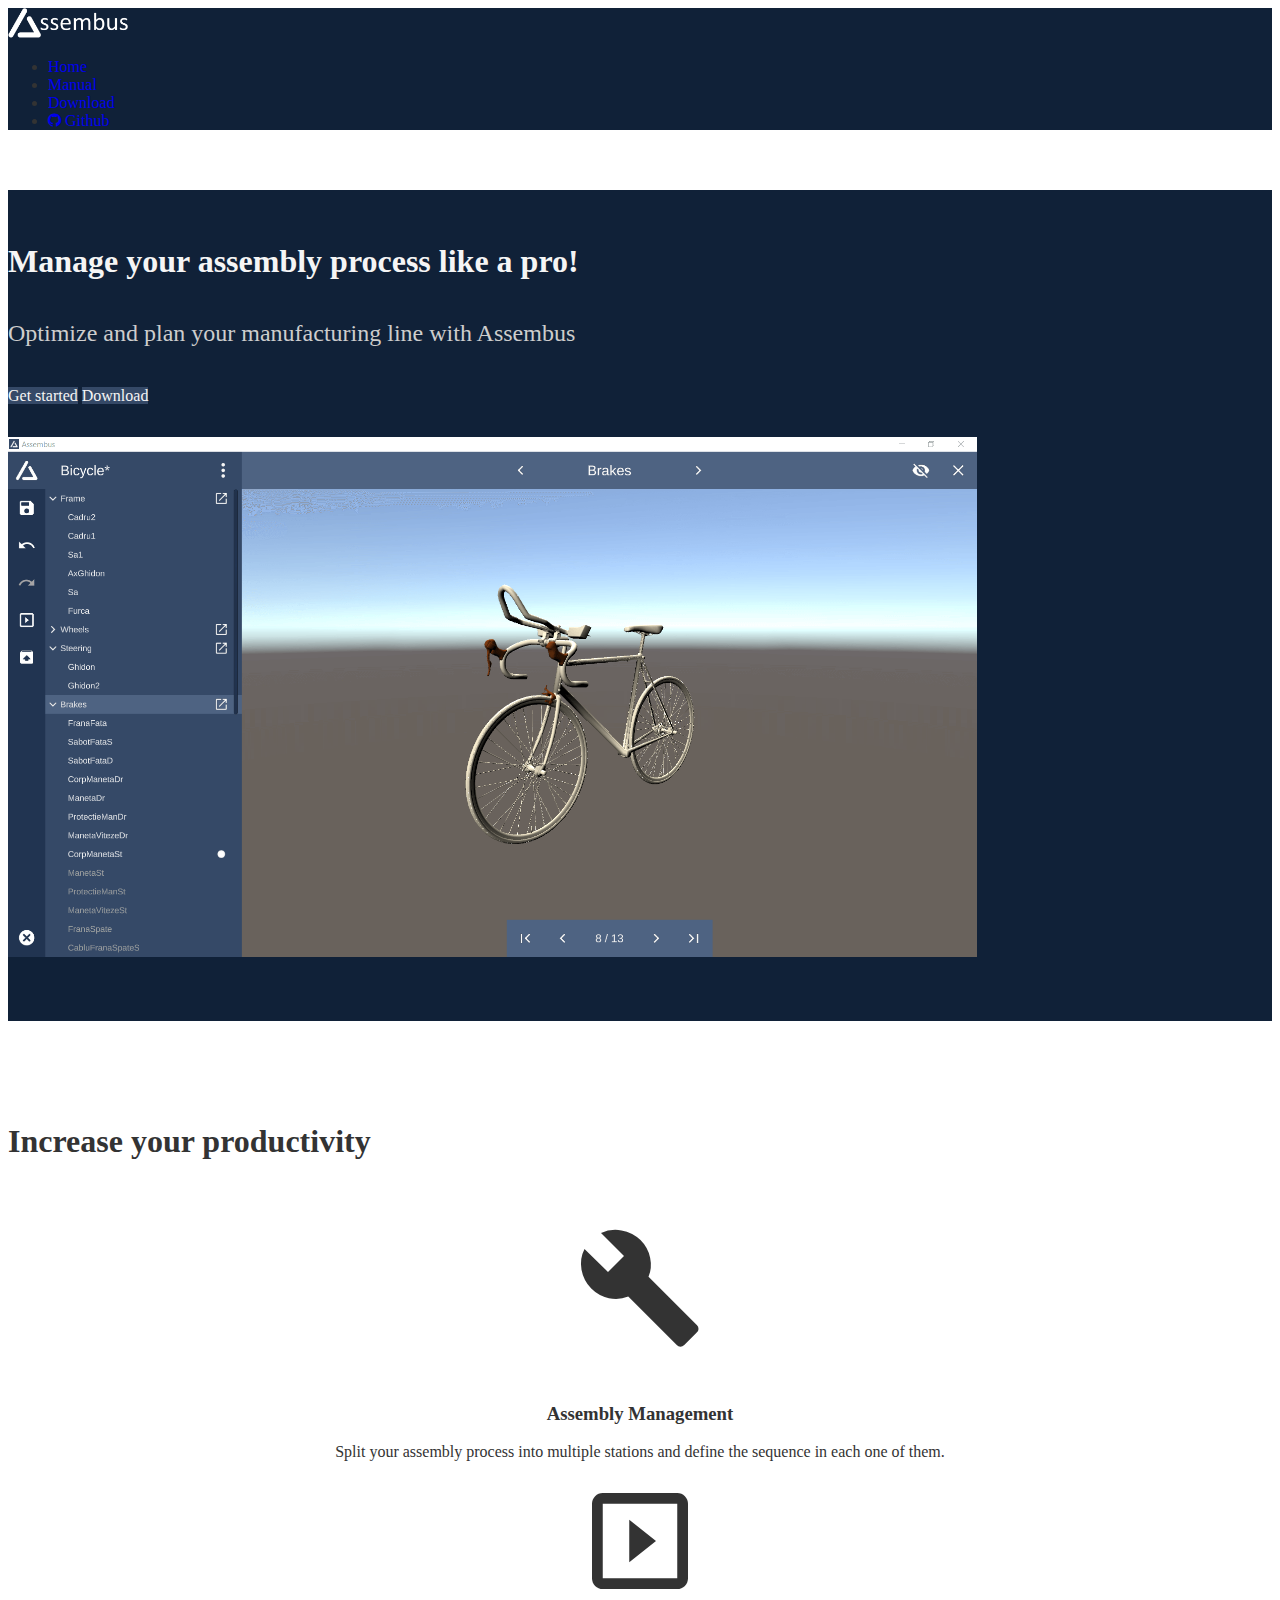
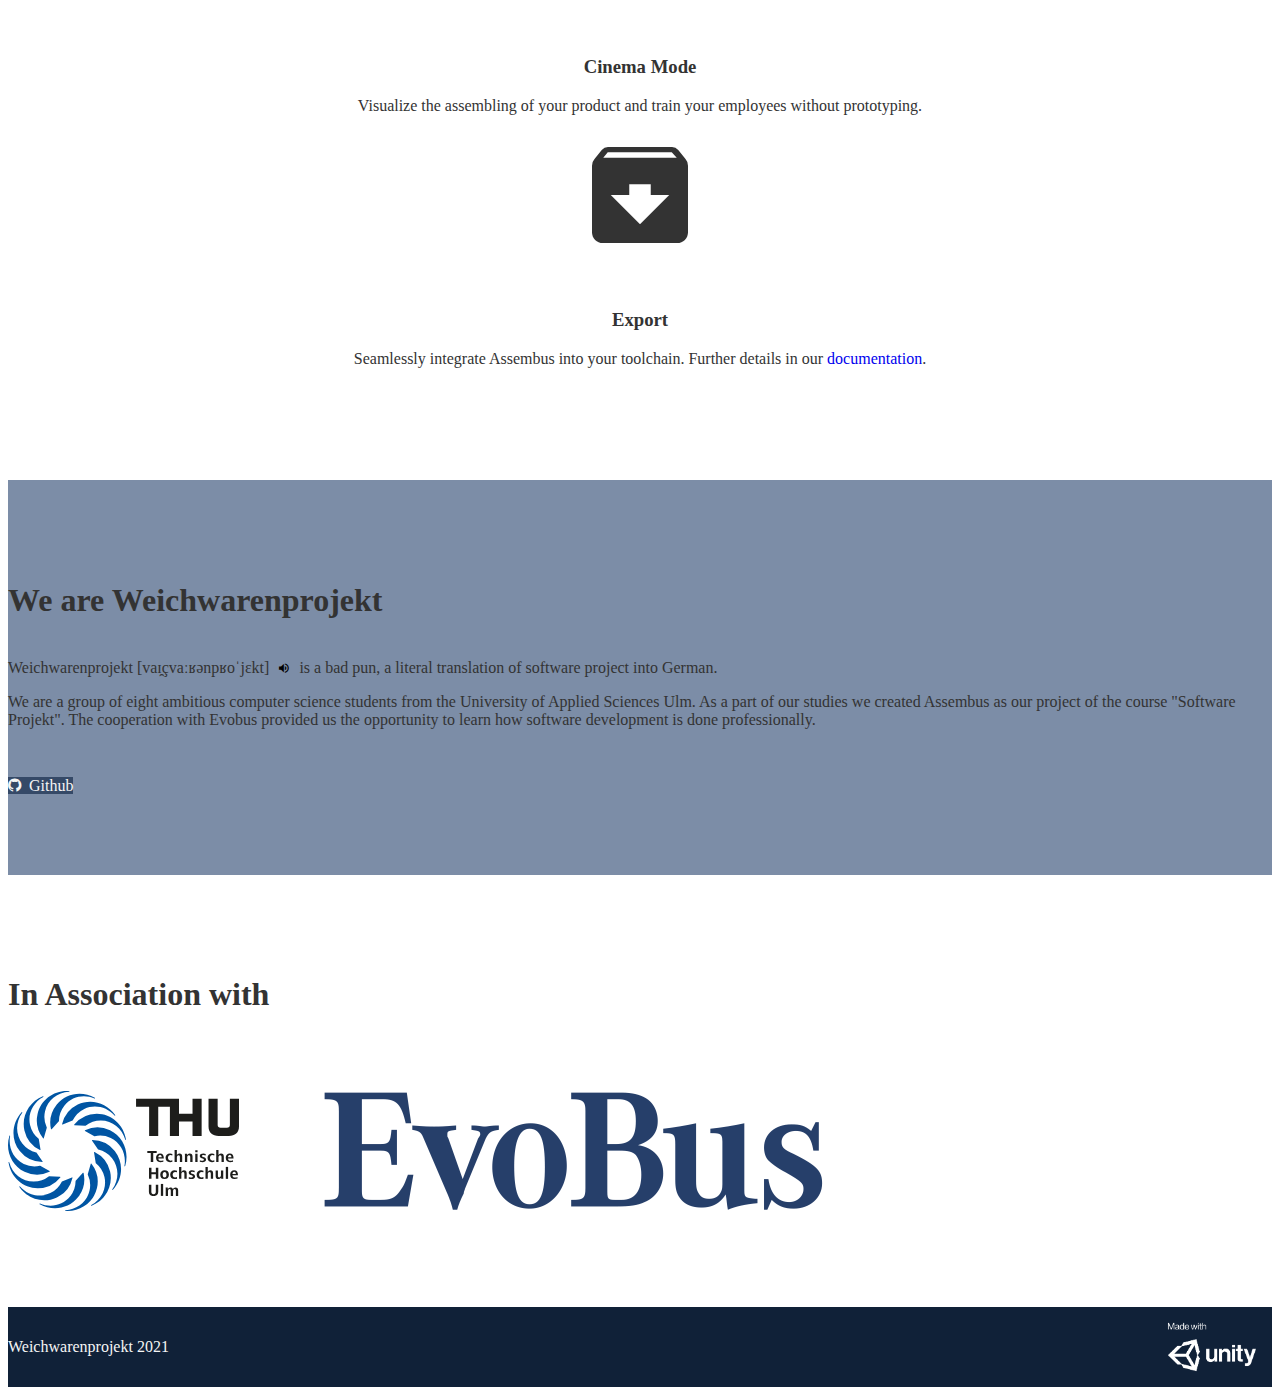
<file: docs/index.html>
<!doctype html>
<html lang="en">
<head>
    <meta charset="UTF-8">
    <meta content="width=device-width, initial-scale=1.0, user-scalable=no" name="viewport">

    <title>Assembus</title>

    <link crossorigin="anonymous" href="https://cdn.jsdelivr.net/npm/bootstrap@5.0.0-beta1/dist/css/bootstrap.min.css"
          integrity="sha384-giJF6kkoqNQ00vy+HMDP7azOuL0xtbfIcaT9wjKHr8RbDVddVHyTfAAsrekwKmP1" rel="stylesheet">
    <script crossorigin="anonymous"
            integrity="sha384-ygbV9kiqUc6oa4msXn9868pTtWMgiQaeYH7/t7LECLbyPA2x65Kgf80OJFdroafW"
            src="https://cdn.jsdelivr.net/npm/bootstrap@5.0.0-beta1/dist/js/bootstrap.bundle.min.js"></script>

    <link href="css/material-design-iconic-font.min.css" rel="stylesheet">
    <link href="css/bootstrap-adjust.css" rel="stylesheet">
    <link href="css/style.css" rel="stylesheet">
    <link href="favicon.ico" rel="shortcut icon" type="image/x-icon">
</head>
<body>
<nav class="navbar navbar-expand-sm fixed-top navbar-dark bg-primary">
    <div class="container-md">
        <a class="navbar-brand" href="index.html">
            <img alt="" class="assembus-logo" src="img/assembus-logo-text.png">
        </a>

        <button aria-controls="navbarNav" aria-expanded="false" aria-label="Toggle navigation"
                class="navbar-toggle toggle-x collapsed"
                data-bs-target="#navbarNav" data-bs-toggle="collapse" type="button">
            <span class="icon-bar"></span>
            <span class="icon-bar"></span>
            <span class="icon-bar"></span>
        </button>

        <div class="collapse navbar-collapse" id="navbarNav">
            <ul class="navbar-nav">
                <li class="nav-item">
                    <a aria-current="page" class="nav-link" href="index.html">Home</a>
                </li>
                <li class="nav-item">
                    <a class="nav-link" href="manual.html">Manual</a>
                </li>
                <li class="nav-item">
                    <a class="nav-link" href="download.html">Download</a>
                </li>
                <li class="nav-item">
                    <a class="nav-link" href="https://github.com/Weichwarenprojekt/Assembus">
                        <i class="zmdi zmdi-github"></i> Github
                    </a>
                </li>
            </ul>
        </div>
    </div>
</nav>

<section id="intro">
    <div class="container-md">

        <!-- Intro -->
        <div class="row">
            <div class="col-xl-5 col-lg-12 jumbotron">
                <div>
                    <h1 class="display-3">Manage your assembly process like a pro!</h1>
                    <p class="intro-subheading text-muted">
                        Optimize and plan your manufacturing line with Assembus
                    </p>
                    <div class="intro-buttons">
                        <a class="btn btn-lg btn-primary" href="manual.html">Get started</a>
                        <a class="btn btn-lg btn-primary" href="download.html">Download</a>
                    </div>
                </div>
            </div>
            <div class="col-xl-6 offset-xl-1 col-lg-12 intro-image">
                <img alt="screenshot" src="img/assembus-demo.png">
            </div>
        </div>

    </div>
</section>

<section id="features">
    <div class="container-md">
        <div class="row">
            <div class="col-xl-12">
                <h1 class="display-3">Increase your productivity</h1>
            </div>
        </div>
        <div class="row feature-row">
            <div class="col-xl-4">
                <div class="feature-box">
                    <i class="zmdi zmdi-wrench"></i>
                    <h3>Assembly Management</h3>
                    <p>
                        Split your assembly process into multiple stations and define the sequence in each one of them.
                    </p>
                </div>
            </div>
            <div class="col-xl-4">
                <div class="feature-box">
                    <i class="zmdi zmdi-slideshow"></i>
                    <h3>Cinema Mode</h3>
                    <p>
                        Visualize the assembling of your product and train your employees without prototyping.
                    </p>
                </div>
            </div>
            <div class="col-xl-4">
                <div class="feature-box">
                    <i class="zmdi zmdi-archive"></i>
                    <h3>Export</h3>
                    <p>
                        Seamlessly integrate Assembus into your toolchain. Further&nbsp;details&nbsp;in our <a href="#">documentation</a>.
                    </p>
                </div>
            </div>
        </div>
    </div>
</section>

<section id="about">
    <div class="container-md">
        <div class="row">
            <div class="col-xl-12 col-lg-12">
                <h1 class="display-3">We are Weichwarenprojekt</h1>
                <p class="intro-subheading">
                    Weichwarenprojekt [vaɪ̯çvaːʁənpʁoˈjɛkt]
                    <button class="pronounce" onclick="play()"><i class="zmdi zmdi-volume-up"></i></button>
                    is a bad pun, a literal
                    translation of software project into German.
                </p>
                <p>
                    We are a group of eight ambitious computer science students from the University of Applied Sciences
                    Ulm. As a part of our studies we created Assembus as our project of the course "Software Projekt".
                    The cooperation with Evobus provided us the opportunity to learn how software development is done
                    professionally.
                </p>
                <div class="section-buttons">
                    <a class="btn btn-lg btn-primary" href="https://github.com/Weichwarenprojekt">
                        <i class="zmdi zmdi-github"></i>Github
                    </a>
                </div>
            </div>
        </div>
    </div>
</section>

<section id="association">
    <div class="container-md">
        <h1 class="display-3">In Association with</h1>
        <div class="logo-box">
            <div class="logo-image">
                <img alt="THU" src="img/logo-thu.svg">
            </div>
        </div>
        <div class="logo-box">
            <div class="logo-image">
                <img alt="Evobus" src="img/logo-evobus.png">
            </div>
        </div>
    </div>
</section>

<footer>
    <div class="container-md">
        <span>Weichwarenprojekt 2021</span>
        <img alt="Made with Unity" src="img/made-with-unity.png">
    </div>
</footer>

<audio id="audio-src">
    <source src="sound/weichwarenprojekt.mp3" type="audio/mpeg">
</audio>

<script type="text/javascript">
    let audioSrc = document.getElementById("audio-src");

    function play() {
        audioSrc.play();
    }
</script>

</body>
</html>
</file>
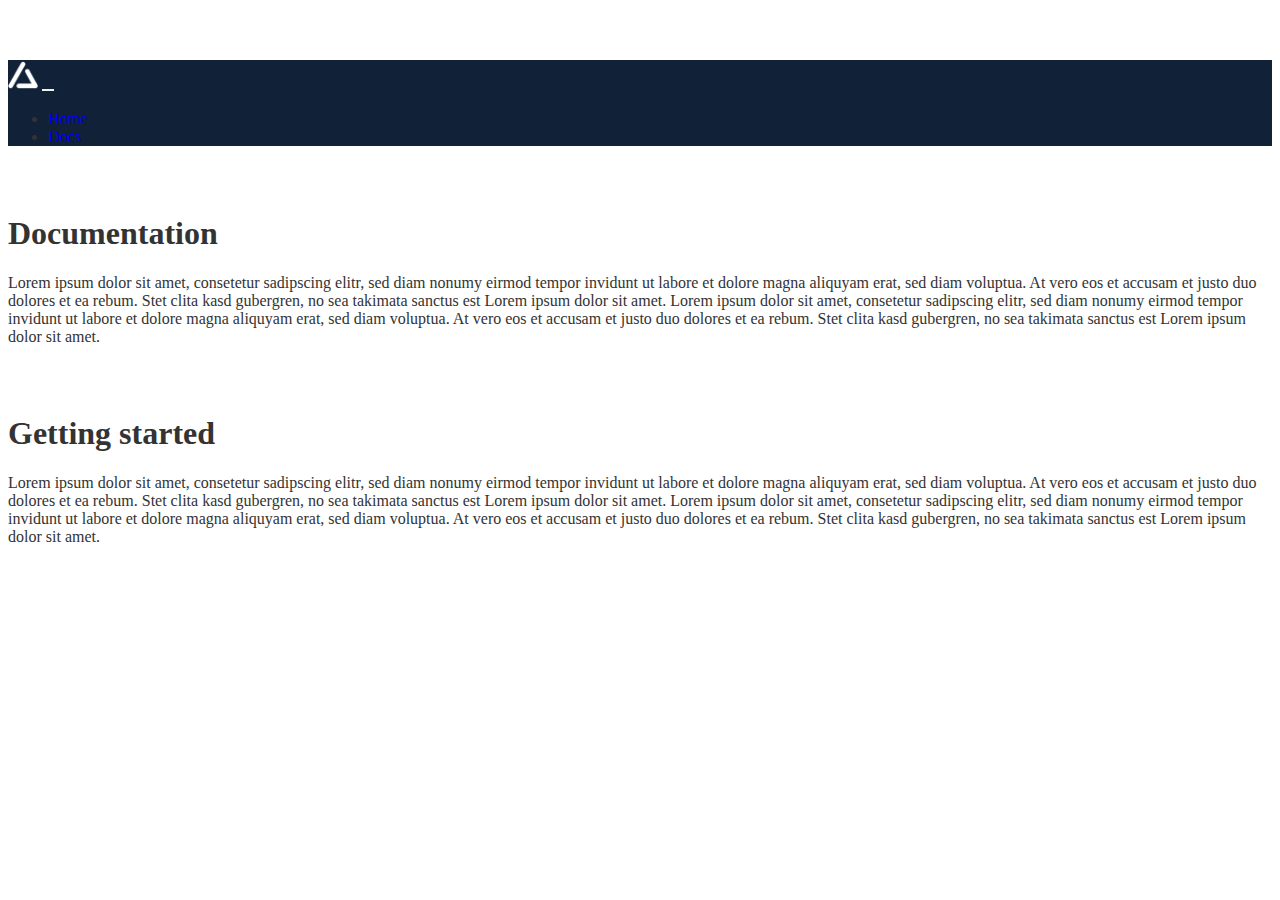
<file: docs/documentation.html>
<!DOCTYPE html>
<html lang="en">
<head>
    <meta charset="UTF-8">
    <meta name="viewport" content="width=device-width, initial-scale=1.0, user-scalable=no">

    <title>Assembus - Documentation</title>

    <link href="https://cdn.jsdelivr.net/npm/bootstrap@5.0.0-beta1/dist/css/bootstrap.min.css" rel="stylesheet"
          integrity="sha384-giJF6kkoqNQ00vy+HMDP7azOuL0xtbfIcaT9wjKHr8RbDVddVHyTfAAsrekwKmP1" crossorigin="anonymous">
    <script src="https://cdn.jsdelivr.net/npm/bootstrap@5.0.0-beta1/dist/js/bootstrap.bundle.min.js"
            integrity="sha384-ygbV9kiqUc6oa4msXn9868pTtWMgiQaeYH7/t7LECLbyPA2x65Kgf80OJFdroafW"
            crossorigin="anonymous"></script>

    <link rel="stylesheet" href="css/material-design-iconic-font.min.css">
    <link rel="stylesheet" href="css/bootstrap-adjust.css">
    <link rel="stylesheet" href="css/style.css">
    <link rel="shortcut icon" type="image/x-icon" href="favicon.ico">
</head>
<body class="clean">
<nav class="navbar navbar-expand-lg fixed-top navbar-dark bg-primary">
    <div class="container-md">
        <a class="navbar-brand" href="#">
            <img src="img/assembus-logo.png" alt="" height="30">
        </a>

        <button class="navbar-toggler" type="button" data-bs-toggle="collapse" data-bs-target="#navbarNav"
                aria-controls="navbarNav" aria-expanded="false" aria-label="Toggle navigation">
            <span class="navbar-toggler-icon"></span>
        </button>

        <div class="collapse navbar-collapse" id="navbarNav">
            <ul class="navbar-nav">
                <li class="nav-item">
                    <a class="nav-link" aria-current="page" href="index.html">Home</a>
                </li>
                <li class="nav-item">
                    <a class="nav-link" href="documentation.html">Docs</a>
                </li>
            </ul>
        </div>
    </div>
</nav>

<section id="docs">
    <div class="container-md">

        <h1>Documentation</h1>
        <p>
            Lorem ipsum dolor sit amet, consetetur sadipscing elitr, sed diam nonumy eirmod tempor invidunt ut labore et
            dolore
            magna aliquyam erat, sed diam voluptua. At vero eos et accusam et justo duo dolores et ea rebum. Stet clita
            kasd
            gubergren, no sea takimata sanctus est Lorem ipsum dolor sit amet. Lorem ipsum dolor sit amet, consetetur
            sadipscing
            elitr, sed diam nonumy eirmod tempor invidunt ut labore et dolore magna aliquyam erat, sed diam voluptua. At
            vero
            eos et accusam et justo duo dolores et ea rebum. Stet clita kasd gubergren, no sea takimata sanctus est
            Lorem ipsum
            dolor sit amet.
        </p>
    </div>
</section>

<section id="getting-started">
    <div class="container-md">
        <h1>Getting started</h1>
        <p>
            Lorem ipsum dolor sit amet, consetetur sadipscing elitr, sed diam nonumy eirmod tempor invidunt ut labore et
            dolore
            magna aliquyam erat, sed diam voluptua. At vero eos et accusam et justo duo dolores et ea rebum. Stet clita
            kasd
            gubergren, no sea takimata sanctus est Lorem ipsum dolor sit amet. Lorem ipsum dolor sit amet, consetetur
            sadipscing
            elitr, sed diam nonumy eirmod tempor invidunt ut labore et dolore magna aliquyam erat, sed diam voluptua. At
            vero
            eos et accusam et justo duo dolores et ea rebum. Stet clita kasd gubergren, no sea takimata sanctus est
            Lorem ipsum
            dolor sit amet.
        </p>
    </div>
</section>


</body>
</html>
</file>
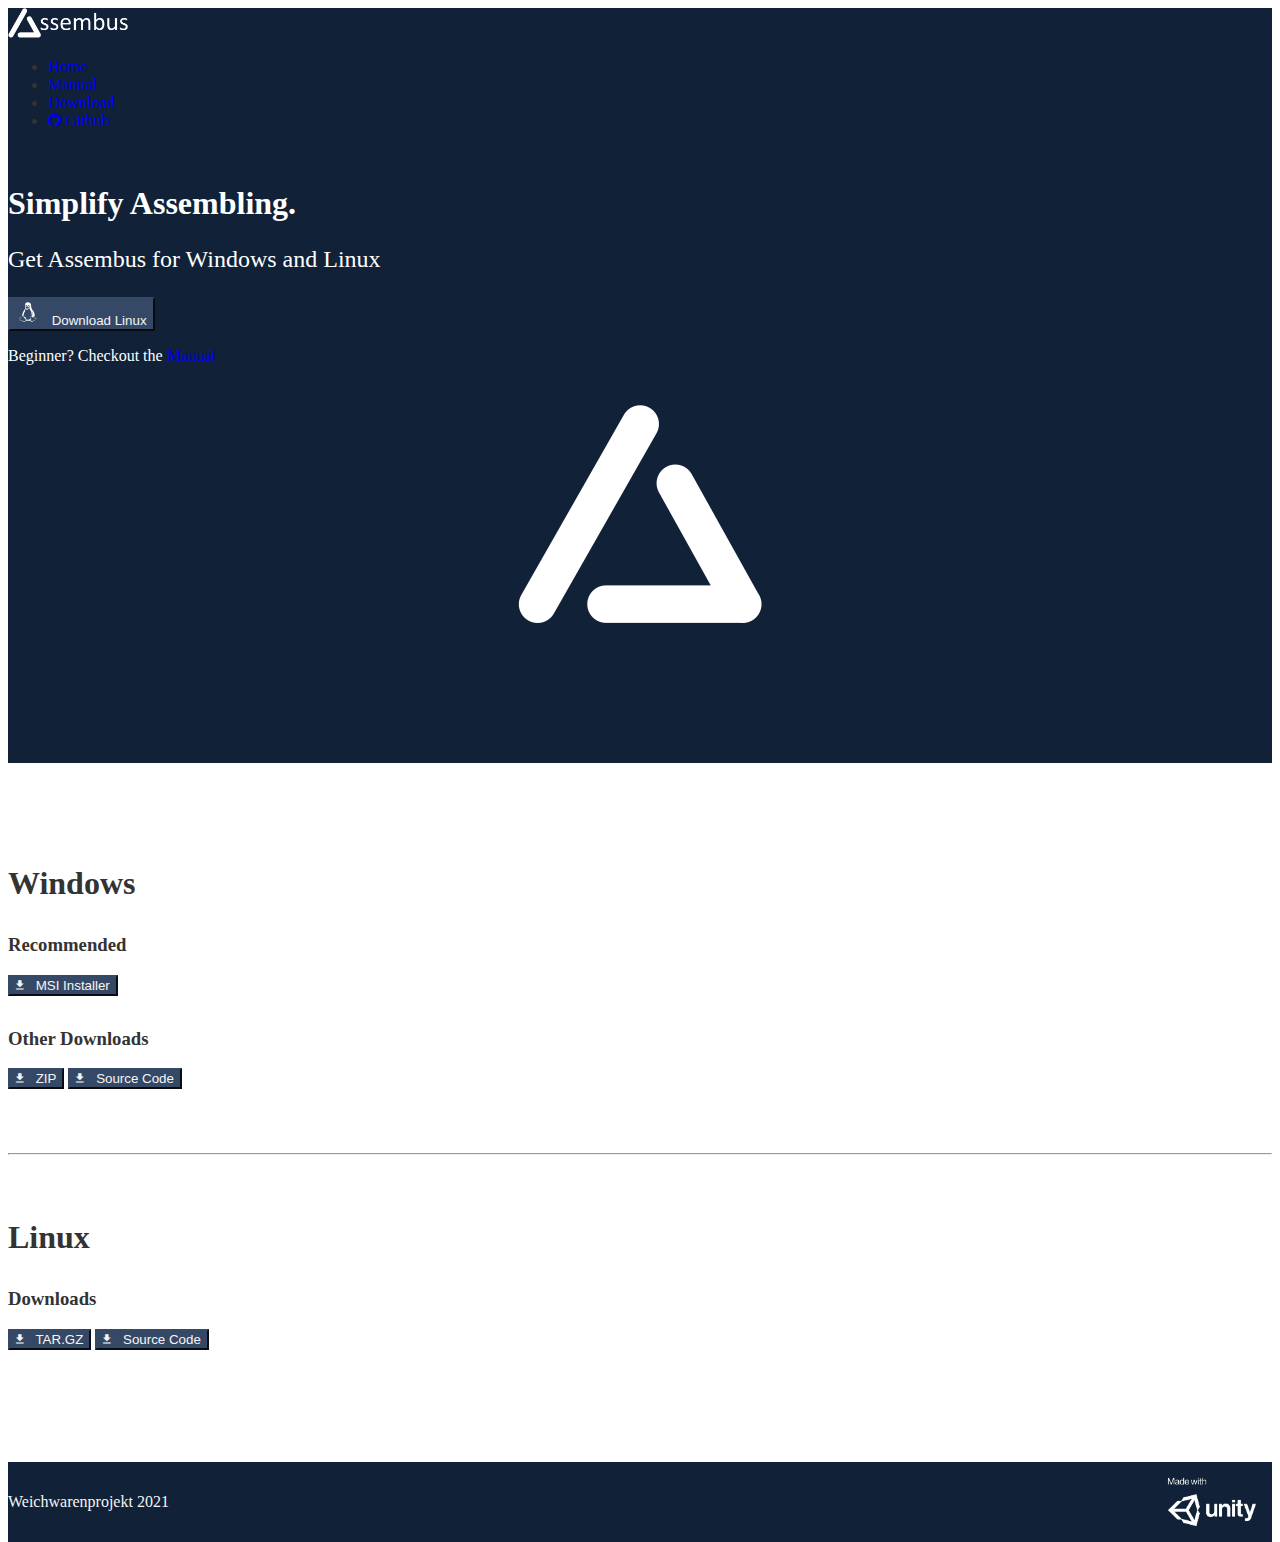
<file: docs/download.html>
<!doctype html>
<html lang="en">
<head>
    <meta charset="UTF-8">
    <meta content="width=device-width, initial-scale=1.0, user-scalable=no" name="viewport">

    <title>Assembus</title>

    <link crossorigin="anonymous" href="https://cdn.jsdelivr.net/npm/bootstrap@5.0.0-beta1/dist/css/bootstrap.min.css"
          integrity="sha384-giJF6kkoqNQ00vy+HMDP7azOuL0xtbfIcaT9wjKHr8RbDVddVHyTfAAsrekwKmP1" rel="stylesheet">
    <script crossorigin="anonymous"
            integrity="sha384-ygbV9kiqUc6oa4msXn9868pTtWMgiQaeYH7/t7LECLbyPA2x65Kgf80OJFdroafW"
            src="https://cdn.jsdelivr.net/npm/bootstrap@5.0.0-beta1/dist/js/bootstrap.bundle.min.js"></script>

    <link href="css/material-design-iconic-font.min.css" rel="stylesheet">
    <link href="css/bootstrap-adjust.css" rel="stylesheet">
    <link href="css/style.css" rel="stylesheet">
    <link href="favicon.ico" rel="shortcut icon" type="image/x-icon">
</head>
<body>
<nav class="navbar navbar-expand-sm fixed-top navbar-dark bg-primary header">
    <div class="container-md">
        <a class="navbar-brand" href="index.html">
            <img alt="" class="assembus-logo" src="img/assembus-logo-text.png">
        </a>

        <button aria-controls="navbarNav" aria-expanded="false" aria-label="Toggle navigation"
                class="navbar-toggle toggle-x collapsed"
                data-bs-target="#navbarNav" data-bs-toggle="collapse" type="button">
            <span class="icon-bar"></span>
            <span class="icon-bar"></span>
            <span class="icon-bar"></span>
        </button>

        <div class="collapse navbar-collapse" id="navbarNav">
            <ul class="navbar-nav">
                <li class="nav-item">
                    <a aria-current="page" class="nav-link" href="index.html">Home</a>
                </li>
                <li class="nav-item">
                    <a class="nav-link" href="manual.html">Manual</a>
                </li>
                <li class="nav-item">
                    <a class="nav-link" href="download.html">Download</a>
                </li>
                <li class="nav-item">
                    <a class="nav-link" href="https://github.com/Weichwarenprojekt/Assembus">
                        <i class="zmdi zmdi-github"></i> Github
                    </a>
                </li>
            </ul>
        </div>
    </div>
</nav>


<section id="download">
    <div class="container-md">

        <!-- Download section -->
        <div class="row">
            <div class="col-xl-4 col-lg-6 col-md-12 jumbotron">
                <div>
                    <h1 class="display-4">Simplify Assembling.</h1>
                    <p>Get Assembus for Windows and Linux</p>
                    <div class="download-button general-download">
                        <button class="btn btn-primary" id="windows-download-btn" type="button">
                            <img alt="Windows" class="download-icon" src="img/download/windows.svg"/>
                            Download Windows
                        </button>
                        <button class="btn btn-primary" id="linux-download-btn" type="button">
                            <img alt="Linux" class="download-icon" src="img/download/linux.svg"/>
                            Download Linux
                        </button>
                    </div>
                    <span class="manual-teaser">Beginner? Checkout the <a href="manual.html">Manual</a></span>
                </div>
            </div>
            <div class="col-xl-7 col-lg-6 offset-xl-1 col-md-12 download-logo-container">
                <img alt="Assembus" class="download-logo" src="img/logo.png">
            </div>
        </div>

    </div>
</section>

<section id="download-links">
    <div class="container-md">

        <h1 class="display-3"> Windows </h1>
        <h3 class="download-title"> Recommended </h3>
        <div class="download-buttons">
            <button class="btn btn-primary" type="button">
                <i class="zmdi zmdi-download"></i>
                MSI Installer
            </button>
        </div>
        <h3> Other Downloads </h3>
        <div class="download-buttons">
            <button class="btn btn-primary" type="button">
                <i class="zmdi zmdi-download"></i>
                ZIP
            </button>
            <button class="btn btn-primary" type="button">
                <i class="zmdi zmdi-download"></i>
                Source Code
            </button>
        </div>

        <hr>

        <h1 class="display-3"> Linux </h1>
        <h3 class="download-title"> Downloads </h3>
        <div class="download-buttons">
            <button class="btn btn-primary" type="button">
                <i class="zmdi zmdi-download"></i>
                TAR.GZ
            </button>
            <button class="btn btn-primary" type="button">
                <i class="zmdi zmdi-download"></i>
                Source Code
            </button>
        </div>

    </div>
</section>


<footer>
    <div class="container-md">
        <span>Weichwarenprojekt 2021</span>
        <img alt="Made with Unity" src="img/made-with-unity.png">
    </div>
</footer>

<script type="text/javascript">
    let userAgent = navigator.userAgent;

    if (userAgent) {
        if (userAgent.indexOf("Win") !== -1) {
            document.getElementById("windows-download-btn").style.display = "block";
        } else if (userAgent.indexOf("Linux") !== -1) {
            document.getElementById("linux-download-btn").style.display = "block";
        }
    }

</script>

</body>
</html>
</file>
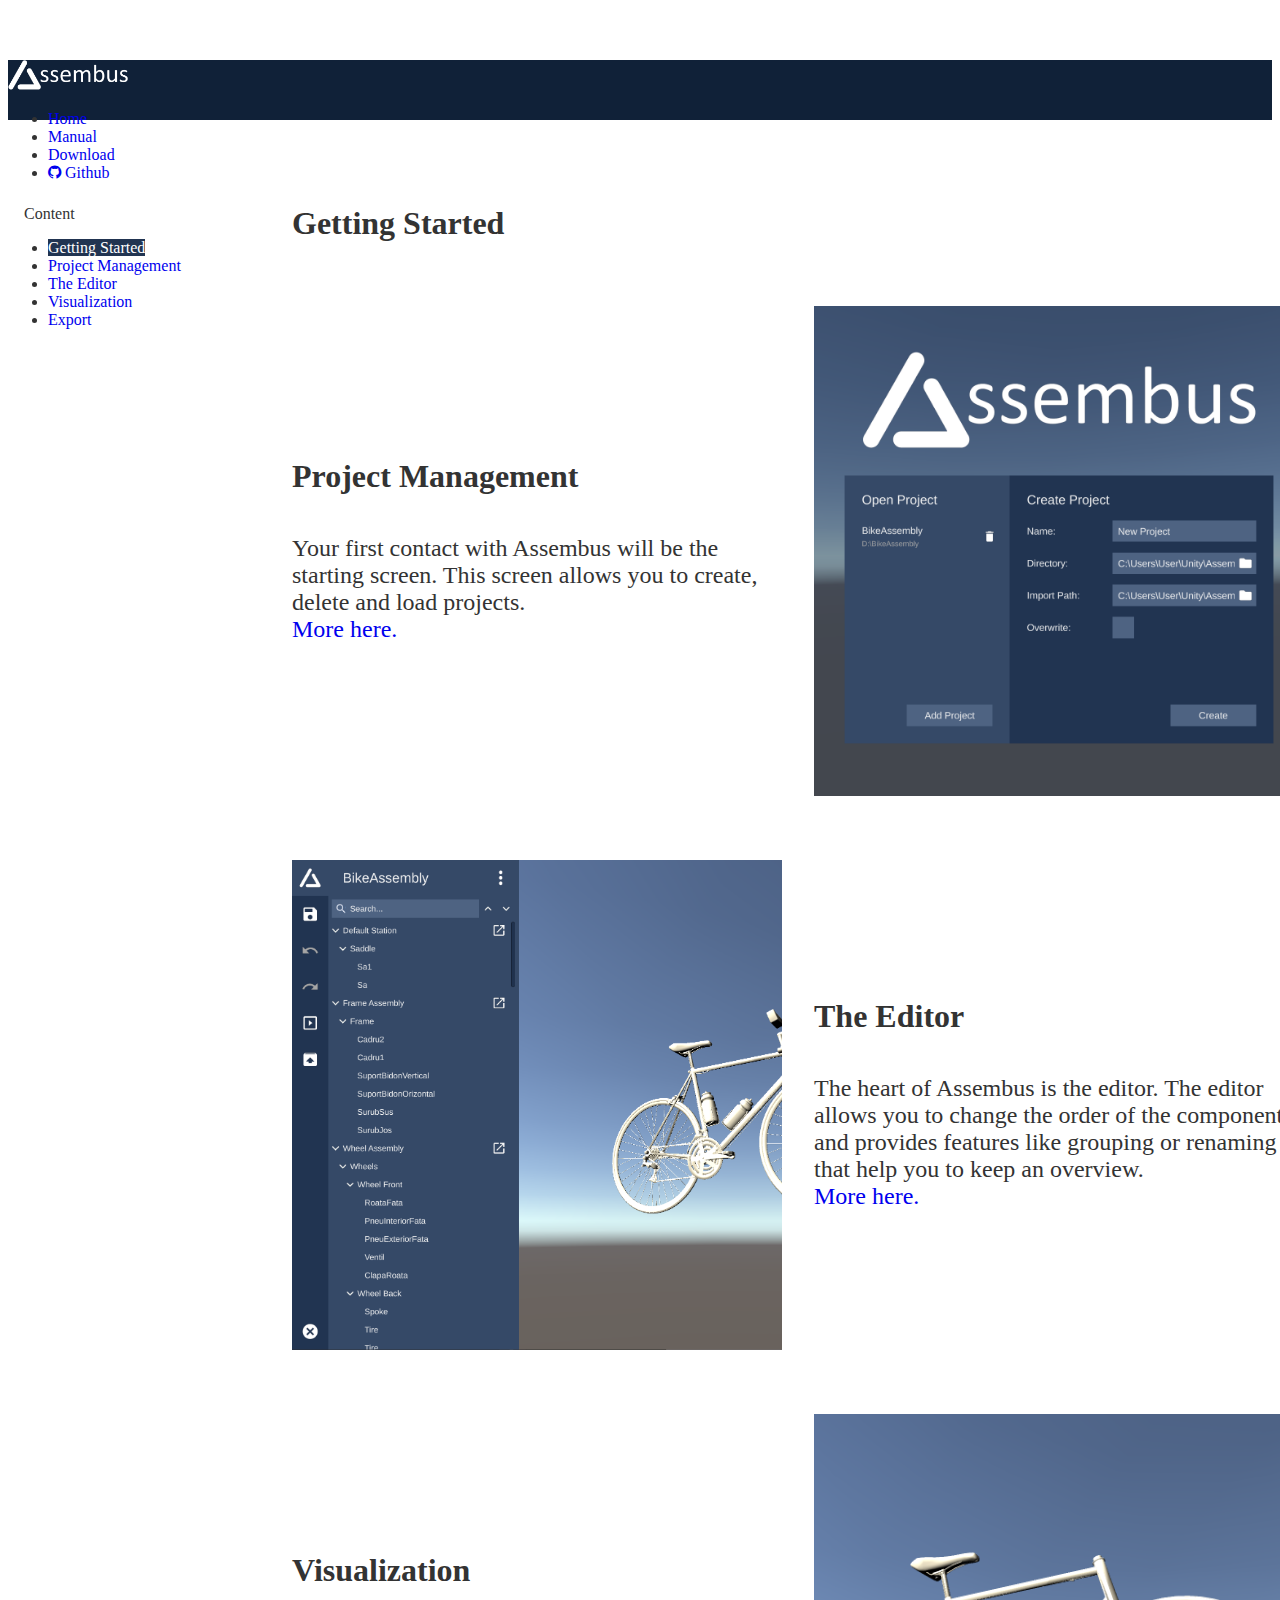
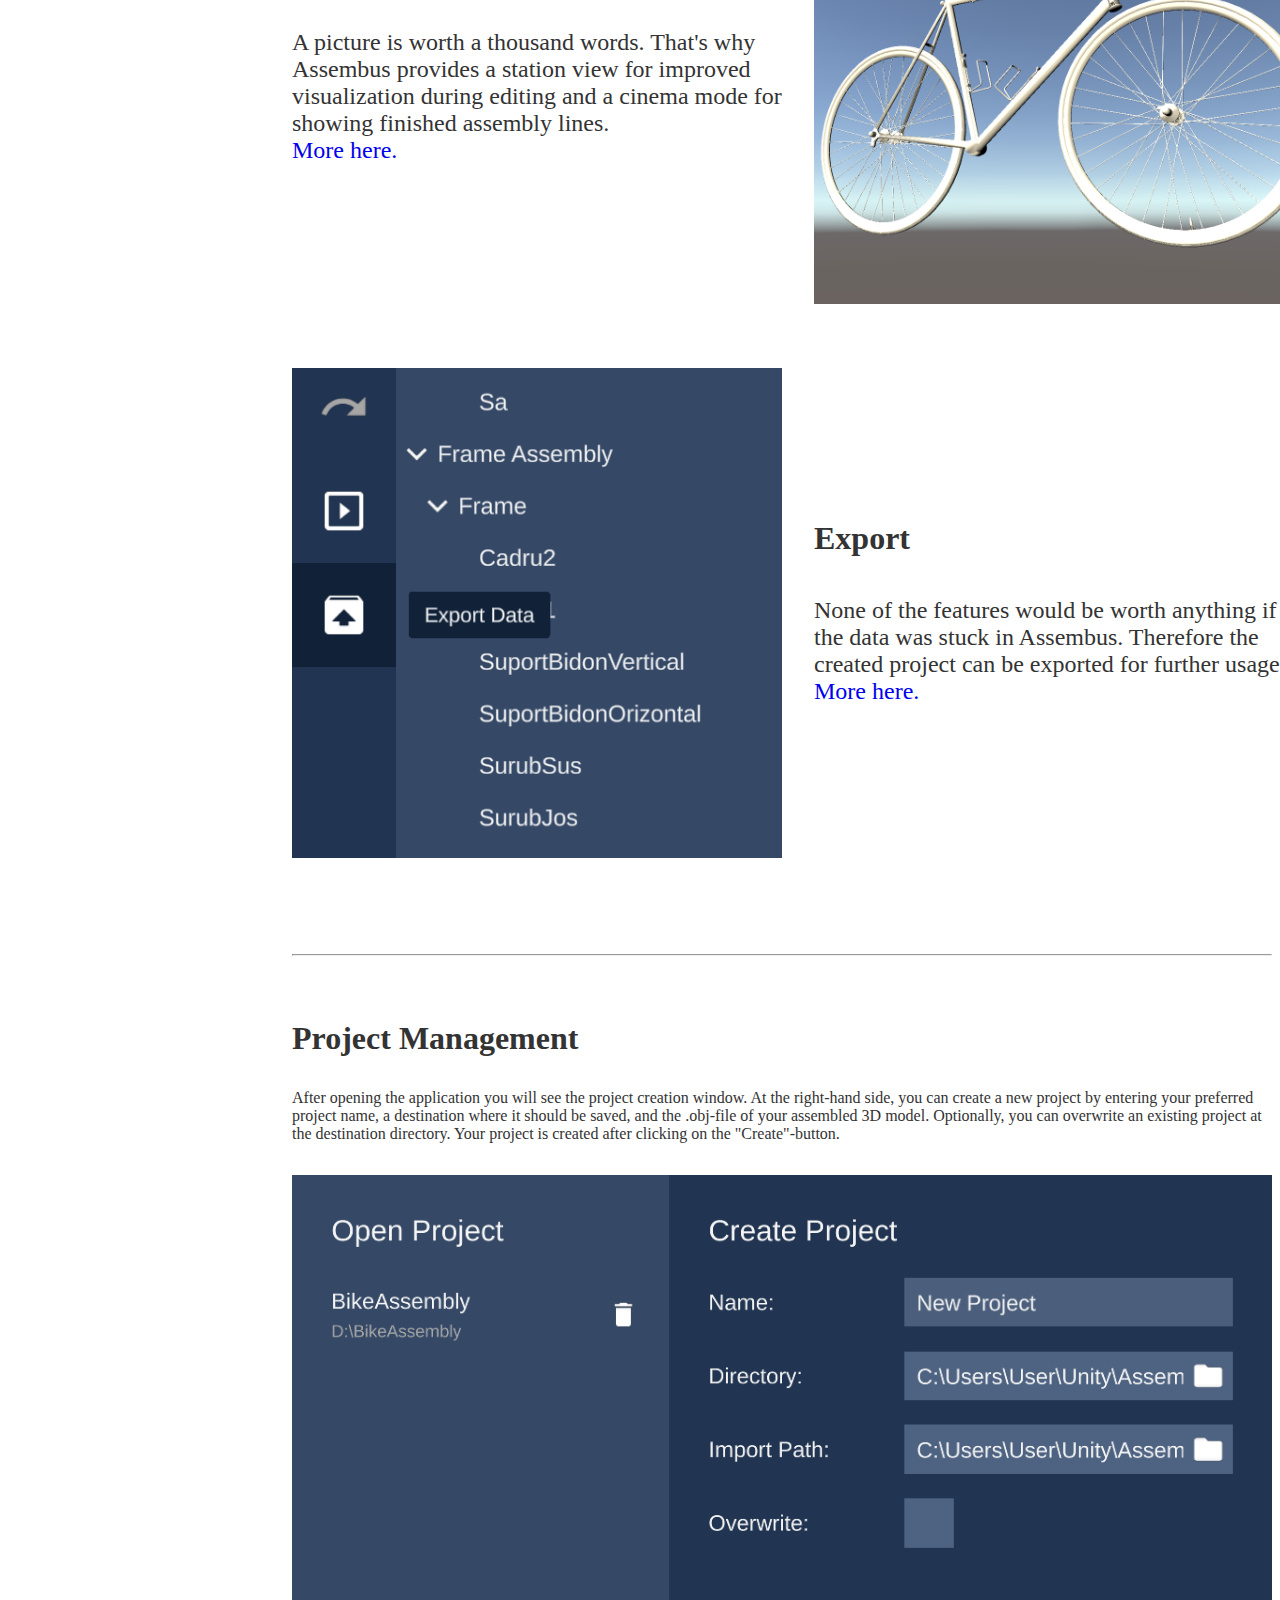
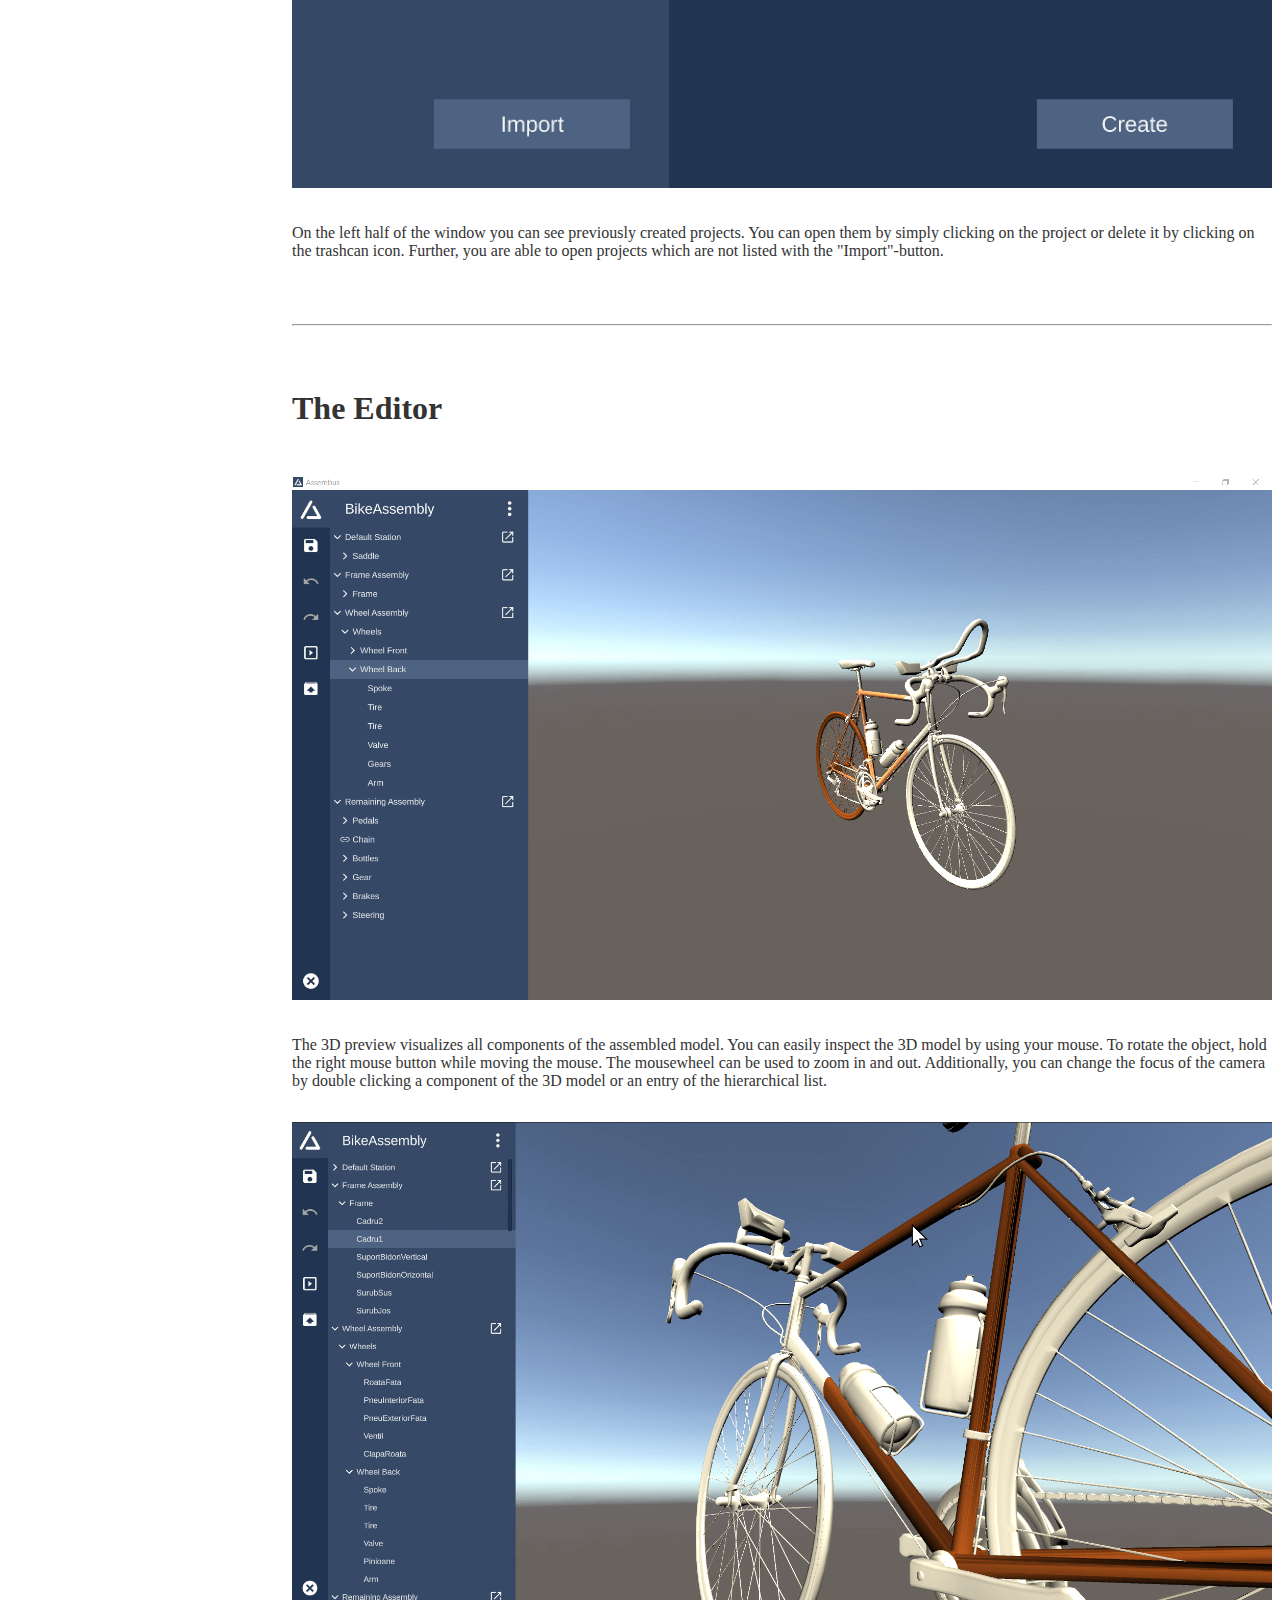
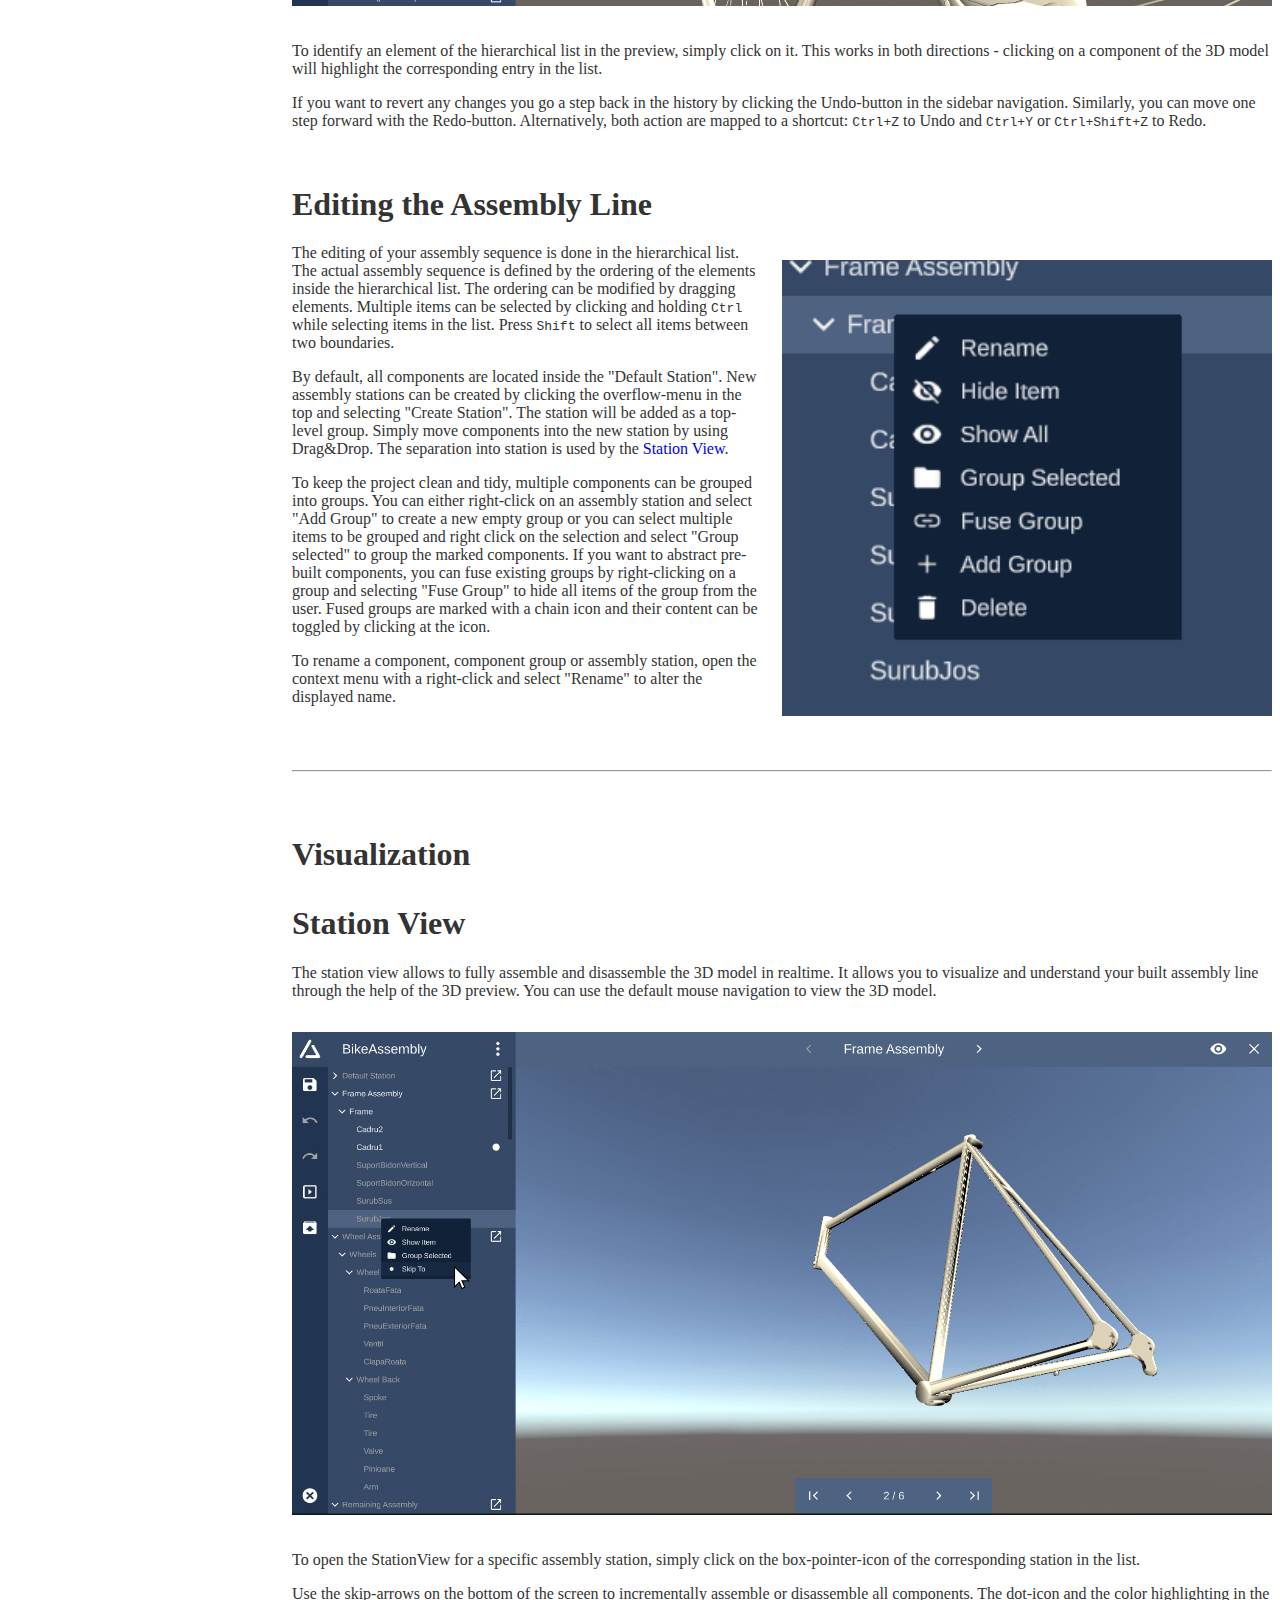
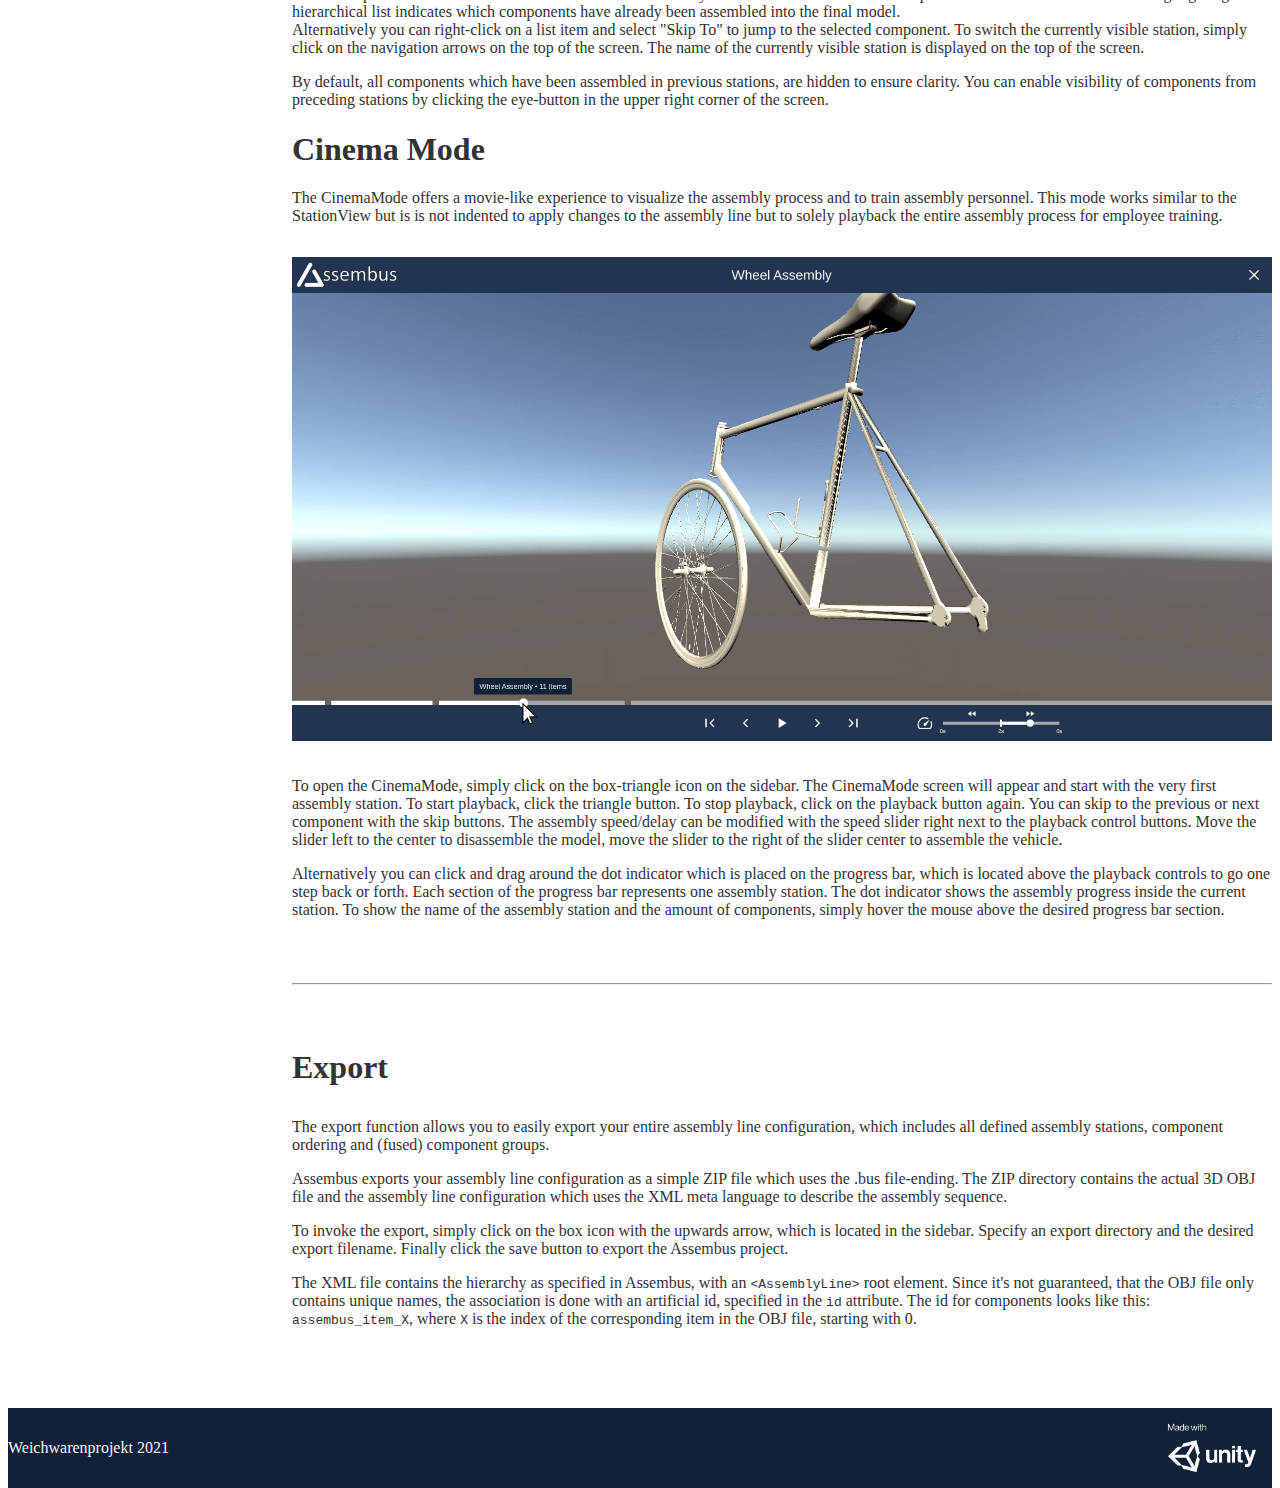
<file: docs/manual.html>
<!DOCTYPE html>
<html lang="en">
<head>
    <meta charset="UTF-8">
    <meta content="width=device-width, initial-scale=1.0, user-scalable=no" name="viewport">

    <title>Assembus - Manual</title>

    <link crossorigin="anonymous" href="https://cdn.jsdelivr.net/npm/bootstrap@5.0.0-beta1/dist/css/bootstrap.min.css"
          integrity="sha384-giJF6kkoqNQ00vy+HMDP7azOuL0xtbfIcaT9wjKHr8RbDVddVHyTfAAsrekwKmP1" rel="stylesheet">
    <script crossorigin="anonymous"
            integrity="sha384-ygbV9kiqUc6oa4msXn9868pTtWMgiQaeYH7/t7LECLbyPA2x65Kgf80OJFdroafW"
            src="https://cdn.jsdelivr.net/npm/bootstrap@5.0.0-beta1/dist/js/bootstrap.bundle.min.js"></script>

    <link href="css/material-design-iconic-font.min.css" rel="stylesheet">
    <link href="css/bootstrap-adjust.css" rel="stylesheet">
    <link href="css/style.css" rel="stylesheet">

    <script src="js/zooming.min.js" type="text/javascript"></script>

    <link href="favicon.ico" rel="shortcut icon" type="image/x-icon">
</head>

<body class="clean" data-bs-offset="100" data-bs-spy="scroll" data-bs-target="#docs-navbar" tabindex="0">

<nav class="navbar navbar-expand-sm fixed-top navbar-dark bg-primary header">
    <div class="container-md">
        <a class="navbar-brand" href="index.html">
            <img alt="" class="assembus-logo" src="img/assembus-logo-text.png">
        </a>

        <button aria-controls="navbarNav" aria-expanded="false" aria-label="Toggle navigation"
                class="navbar-toggle toggle-x collapsed"
                data-bs-target="#navbarNav" data-bs-toggle="collapse" type="button">
            <span class="icon-bar"></span>
            <span class="icon-bar"></span>
            <span class="icon-bar"></span>
        </button>

        <div class="collapse navbar-collapse" id="navbarNav">
            <ul class="navbar-nav">
                <li class="nav-item">
                    <a aria-current="page" class="nav-link" href="index.html">Home</a>
                </li>
                <li class="nav-item">
                    <a class="nav-link" href="manual.html">Manual</a>
                </li>
                <li class="nav-item">
                    <a class="nav-link" href="download.html">Download</a>
                </li>
                <li class="nav-item">
                    <a class="nav-link" href="https://github.com/Weichwarenprojekt/Assembus">
                        <i class="zmdi zmdi-github"></i> Github
                    </a>
                </li>
            </ul>
        </div>
    </div>
</nav>

<section id="manual">
    <div class="container-md">
        <nav class="navbar navbar-light bg-light px-3 sticky-top assembus-doc-nav" id="docs-navbar">
            <a class="navbar-brand">Content</a>
            <ul class="nav nav-pills flex-column">
                <li class="nav-item">
                    <a class="nav-link active" href="#getting-started">Getting Started</a>
                </li>
                <li class="nav-item">
                    <a class="nav-link" href="#project-management">Project Management</a>
                </li>
                <li class="nav-item">
                    <a class="nav-link" href="#editor">The Editor</a>
                </li>
                <li class="nav-item">
                    <a class="nav-link" href="#visualization">Visualization</a>
                </li>
                <li class="nav-item">
                    <a class="nav-link" href="#export">Export</a>
                </li>
            </ul>
        </nav>

        <div class="assembus-doc-content">

            <div id="getting-started"></div>
            <div>
                <h1 class="display-3 assembus-doc-title"> Getting Started </h1>
                <div>
                    <div class="getting-started-row">
                        <div class="col-xl-5 col-lg-12 jumbotron getting-started-first">
                            <div>
                                <h1>Project Management</h1>
                                <p class="intro-subheading">
                                    Your first contact with Assembus will be the starting screen. This screen allows you
                                    to create, delete and load projects.
                                    <br>
                                    <a href="#project-management"> More here. </a>
                                </p>
                            </div>
                        </div>
                        <img alt="logo" class="getting-started-second" src="img/manual/square-start-screen.png">
                    </div>

                    <div class="getting-started-row">
                        <div class="col-xl-5 col-lg-12 jumbotron getting-started-second">
                            <div>
                                <h1>The Editor</h1>
                                <p class="intro-subheading">
                                    The heart of Assembus is the editor. The editor allows you to change the order of
                                    the components and provides features like grouping or renaming that help you to
                                    keep an overview.
                                    <br>
                                    <a href="#editor"> More here. </a>
                                </p>
                            </div>
                        </div>
                        <img alt="logo" class="getting-started-first" src="img/manual/square-editor.png">
                    </div>

                    <div class="getting-started-row">
                        <div class="col-xl-5 col-lg-12 jumbotron getting-started-first">
                            <div>
                                <h1>Visualization</h1>
                                <p class="intro-subheading">
                                    A picture is worth a thousand words. That's why Assembus provides a station view
                                    for improved visualization during editing and a cinema mode for showing finished
                                    assembly lines.
                                    <br>
                                    <a href="#visualization"> More here. </a>
                                </p>
                            </div>
                        </div>
                        <img alt="logo" class="getting-started-second" src="img/manual/square-visualization.png">
                    </div>

                    <div class="getting-started-row">
                        <div class="col-xl-5 col-lg-12 jumbotron getting-started-second">
                            <div>
                                <h1>Export</h1>
                                <p class="intro-subheading">
                                    None of the features would be worth anything if the data was stuck in Assembus.
                                    Therefore the created project can be exported for further usage.
                                    <br>
                                    <a href="#export"> More here. </a>
                                </p>
                            </div>
                        </div>
                        <img alt="logo" class="getting-started-first" src="img/manual/square-export.png">
                    </div>
                </div>
            </div>

            <hr>

            <div id="project-management"></div>
            <div>
                <h1 class="display-3 assembus-doc-title">Project Management</h1>

                <p>
                    After opening the application you will see the project creation window. At the right-hand side, you
                    can create a new project by entering your preferred project name, a destination where it should be
                    saved, and the .obj-file of your assembled 3D model. Optionally, you can overwrite an existing
                    project at the destination directory. Your project is created after clicking on the "Create"-button.
                </p>
                <img alt="project creation" class="assembus-doc-image" data-action="zoom"
                     src="img/manual/start-screen.png">
                <p>
                    On the left half of the window you can see previously created projects. You can open them by simply
                    clicking
                    on the project or delete it by clicking on the trashcan icon. Further, you are able to open projects
                    which
                    are not listed with the "Import"-button.
                </p>
            </div>

            <hr>

            <div id="editor"></div>
            <div>
                <h1 class="display-3 assembus-doc-title">The Editor</h1>

                <img alt="Overview" class="assembus-doc-image" data-action="zoom" src="img/manual/overview.png">

                <p>
                    The 3D preview visualizes all components of the assembled model. You can easily inspect the 3D model
                    by
                    using your mouse.
                    To rotate the object, hold the right mouse button while moving the mouse. The mousewheel can be used
                    to
                    zoom
                    in and out. Additionally, you can change the focus of the camera by double clicking a component of
                    the
                    3D
                    model or an entry of the hierarchical list.
                </p>

                <img alt="Highlighting" class="assembus-doc-image" data-action="zoom" src="img/manual/highlighting.png">

                <p>
                    To identify an element of the hierarchical list in the preview, simply click on it. This works in
                    both
                    directions - clicking on a component of the 3D model will highlight the corresponding entry in the
                    list.
                </p>

                <p>
                    If you want to revert any changes you go a step back in the history by clicking the Undo-button in
                    the
                    sidebar navigation. Similarly, you can move one step forward with the Redo-button. Alternatively,
                    both
                    action are mapped to a shortcut:
                    <kbd><kbd>Ctrl</kbd>+<kbd>Z</kbd></kbd> to Undo and
                    <kbd><kbd>Ctrl</kbd>+<kbd>Y</kbd></kbd> or <kbd><kbd>Ctrl</kbd>+<kbd>Shift</kbd>+<kbd>Z</kbd></kbd>
                    to
                    Redo.
                </p>
                <br>
                <h1> Editing the Assembly Line</h1>

                <img alt="Context menu" class="assembus-doc-image-right" data-action="zoom"
                     src="img/manual/context-menu.png">

                <p>
                    The editing of your assembly sequence is done in the hierarchical list. The actual assembly sequence
                    is
                    defined by the ordering of the elements inside the hierarchical list.
                    The ordering can be modified by dragging elements. Multiple items can be selected by clicking and
                    holding <kbd>Ctrl</kbd> while selecting items in the list. Press <kbd>Shift</kbd> to select all
                    items
                    between two boundaries.
                </p>
                <p>
                    By default, all components are located inside the "Default Station". New assembly stations can be
                    created by
                    clicking the overflow-menu in the top and selecting "Create Station". The station will be added as a
                    top-level group.
                    Simply move components into the new station by using Drag&Drop.
                    The separation into station is used by the <a href=#station-view>Station View</a>.
                </p>
                <p>
                    To keep the project clean and tidy, multiple components can be grouped into groups.
                    You can either right-click on an assembly station and select "Add Group" to create a new empty group
                    or
                    you
                    can select multiple items to be grouped and right click on the selection and select "Group selected"
                    to
                    group
                    the marked components.
                    If you want to abstract pre-built components, you can fuse existing groups by right-clicking on a
                    group
                    and
                    selecting "Fuse Group" to hide all items of the group from the user. Fused groups are marked with a
                    chain
                    icon
                    and their content can be toggled by clicking at the icon.
                </p>
                <p>
                    To rename a component, component group or assembly station, open the context menu with a right-click
                    and
                    select "Rename" to alter the displayed name.
                </p>
            </div>

            <hr>

            <div id="visualization"></div>
            <div>
                <h1 class="display-3 assembus-doc-title">Visualization</h1>

                <h1 id="station-view">Station View</h1>

                <p>
                    The station view allows to fully assemble and disassemble the 3D model in realtime.
                    It allows you to visualize and understand your built assembly line through the help
                    of the 3D preview. You can use the default mouse navigation to view the 3D model.
                </p>

                <img alt="Station View" class="assembus-doc-image" data-action="zoom" src="img/manual/station-view.png">

                <p>
                    To open the StationView for a specific assembly station, simply click on the box-pointer-icon
                    of the corresponding station in the list.
                </p>

                <p>
                    Use the skip-arrows on the bottom of the screen to incrementally assemble or disassemble all
                    components.
                    The dot-icon and the color highlighting in the hierarchical list indicates which components have
                    already
                    been assembled into the final model. <br/>
                    Alternatively you can right-click on a list item and select "Skip To" to jump to the selected
                    component.

                    To switch the currently visible station, simply click on the navigation arrows on the top of the
                    screen.
                    The name of the currently visible station is displayed on the top of the screen.
                </p>


                <p>
                    By default, all components which have been assembled in previous stations, are hidden to ensure
                    clarity.
                    You can enable visibility of components from preceding stations by clicking the eye-button in the
                    upper
                    right
                    corner of the screen.
                </p>


                <h1 id="cinema-mode">Cinema Mode</h1>

                <p>
                    The CinemaMode offers a movie-like experience to visualize the assembly process and to train
                    assembly
                    personnel.
                    This mode works similar to the StationView but is is not indented to apply changes to the assembly
                    line
                    but
                    to solely
                    playback the entire assembly process for employee training.
                </p>

                <img alt="Cinema Mode" class="assembus-doc-image" data-action="zoom" src="img/manual/cinema-mode.png">

                <p>
                    To open the CinemaMode, simply click on the box-triangle icon on the sidebar. The CinemaMode screen
                    will
                    appear and start with
                    the very first assembly station. To start playback, click the triangle button. To stop playback,
                    click
                    on
                    the playback button again.
                    You can skip to the previous or next component with the skip buttons. The assembly speed/delay can
                    be
                    modified with the speed slider right next
                    to the playback control buttons. Move the slider left to the center to disassemble the model, move
                    the
                    slider to the right of the slider center to
                    assemble the vehicle.
                </p>

                <p>
                    Alternatively you can click and drag around the dot indicator which is placed on the progress bar,
                    which
                    is
                    located above the playback controls to go one step back
                    or forth. Each section of the progress bar represents one assembly station. The dot indicator shows
                    the
                    assembly progress inside the current station. To show the
                    name of the assembly station and the amount of components, simply hover the mouse above the desired
                    progress
                    bar section.
                </p>
            </div>

            <hr>

            <div id="export"></div>
            <div>
                <h1 class="display-3 assembus-doc-title">Export</h1>

                <p>
                    The export function allows you to easily export your entire assembly line configuration, which
                    includes
                    all
                    defined assembly stations, component ordering
                    and (fused) component groups.
                </p>

                <p>
                    Assembus exports your assembly line configuration as a simple ZIP file which uses the .bus
                    file-ending.
                    The
                    ZIP directory contains the actual 3D OBJ file
                    and the assembly line configuration which uses the XML meta language to describe the assembly
                    sequence.
                </p>

                <p>
                    To invoke the export, simply click on the box icon with the upwards arrow, which is located in the
                    sidebar.
                    Specify an export directory and the desired
                    export filename. Finally click the save button to export the Assembus project.
                </p>

                <p>
                    The XML file contains the hierarchy as specified in Assembus,
                    with an <code>&lt;AssemblyLine&gt;</code> root element.
                    Since it's not guaranteed, that the OBJ file only contains unique names, the association is
                    done with an artificial id, specified in the <code>id</code> attribute.
                    The id for components looks like this: <code>assembus_item_X</code>,
                    where <code>X</code> is the index of the corresponding item in the OBJ file, starting with 0.
                </p>
            </div>
        </div>
    </div>
</section>

<footer>
    <div class="container-md">
        <span>Weichwarenprojekt 2021</span>
        <img alt="Made with Unity" src="img/made-with-unity.png">
    </div>
</footer>

</body>
</html>
</file>
<file: docs/css/style.css>
:root {
    --prime-1: #7C8DA7;
    --prime-2: #4E6382;
    --prime-3: #354967;
    --prime-4: #213451;
    --prime-5: #102138;
    --text: #f5f5f5;
    --footer-height: 80px;
    --header-height: 60px;
    --doc-nav-width: 220px;
}

body {
    color: #333;
    overflow-x: hidden;
    min-height: calc(100vh - var(--header-height) - var(--footer-height));
    position: relative;
}

a {
    text-decoration: none;
}

.header {
    height: var(--header-height);
}

.btn i.zmdi {
    margin-right: 8px;
}

.jumbotron p {
    font-size: 1.5rem;
}

section {
    padding: 80px 0;
}

section:nth-child(even) {
    background-color: var(--prime-1);
}

#intro {
    margin-top: var(--header-height);
    padding: 32px 0 64px;
    color: var(--text);
    background-color: var(--prime-5);
}

.assembus-logo {
    height: 30px;
}

.nav-pills .nav-link.active, .nav-pills .show > .nav-link {
    color: white;
    background-color: var(--prime-4);
}

@media screen and (max-width: 1199px) {
    #intro {
        padding-top: 72px;
        height: auto;
    }
}

.jumbotron, .intro-image {
    display: flex;
    align-items: center;
}

@media screen and (max-width: 1199px) {
    .intro-image {
        margin-bottom: 0;
    }
}

#intro .jumbotron {
    padding-bottom: 32px;
}

.intro-image img {
    height: 520px;
}

@media screen and (max-width: 1199px) {
    .intro-image {
        margin-top: 40px;
    }

    .intro-image img {
        height: auto;
        width: 100%;
    }
}

.intro-buttons, .intro-subheading {
    margin-top: 40px;
}

footer {
    background-color: var(--prime-5);
    height: var(--footer-height);
    color: var(--text);
    position: absolute;
    width: 100%;
    bottom: calc(-1 * var(--footer-height));
    clear: both;
}

footer .container-md {
    display: flex;
    justify-content: space-between;
    align-items: center;
    height: 100%;
}

footer span {
    display: inline-block;
}

footer img {
    height: 80px;
    width: auto;
    display: inline-block;
    margin-left: 16px;
}

.feature-row {
    margin-top: 64px;
    margin-bottom: 32px;
}

.feature-box {
    text-align: center;
}

.feature-box i.zmdi {
    font-size: 8rem;
    margin-bottom: 32px;
}

.section-buttons {
    margin-top: 48px;
}

.logo-box {
    display: inline-block;
    padding: 40px 80px 0 0;
}

.logo-image {
    height: 120px;
    padding: 16px 0;
}

.logo-box .logo-image img {
    height: 100%;
    width: auto;
}

.logo-box p {
    text-align: left;
    padding: 0 16px;
}

@media screen and (max-width: 900px) {
    .assembus-doc-nav {
        display: none;
    }

    div > .assembus-doc-content {
        margin-left: 0;
    }
}

@media screen and (max-width: 1199px) {
    .hidden-logo {
        display: none;
    }
}

@media screen and (max-width: 576px) {
    .logo-image {
        height: auto;
    }

    .logo-box {
        padding: 40px 0 0 0;
        text-align: center;
    }

    .logo-box .logo-image img {
        height: auto;
        width: 90%;
    }
}

button.pronounce {
    border: 0;
    background-color: transparent;
    outline: none;
}


/**
 *
 * Navigation
 *
 */
.fixed-top {
    z-index: 900; /* Fix image zoom */
}

@media screen and (max-width: 576px) {
    .navbar-collapse {
        top: 58px;
        left: 0;
        right: 0;
        bottom: 0;
        position: fixed;
        background-color: var(--prime-5);
        display: flex;
        justify-content: center;
        align-items: center;
    }

    .navbar-nav .nav-link {
        text-align: center;
        font-size: 3rem;
        color: white !important;
        background-image: linear-gradient(white 50%, white 50%);
        background-size: 10000px 4px;
        background-repeat: no-repeat;
        background-position: -10000px 4.5rem;
    }

    .navbar-nav .nav-link:hover {
        background-position: 0 4.5rem;
        transition: background-position 2s ease-in-out;
    }
}

/* From: https://codepen.io/jorenerene/pen/vxKbJb */
@media screen and (min-width: 577px) {
    .navbar-toggle {
        display: none;
    }
}

@media screen and (max-width: 576px) {
    .navbar-toggle.toggle-x {
        border: none;
        background: transparent !important;
        outline: none;
    }

    .navbar-toggle.toggle-x:hover {
        background: transparent !important;
    }

    .navbar-toggle.toggle-x .icon-bar {
        width: 22px;
        height: 2px;
        display: block;
        -webkit-transition: all 0.2s;
        transition: all 0.2s;
        background-color: #fff;
    }

    .navbar-toggle.toggle-x .icon-bar:nth-of-type(1) {
        -webkit-transform: rotate(45deg);
        -ms-transform: rotate(45deg);
        transform: rotate(45deg);
        -webkit-transform-origin: 10% 10%;
        -ms-transform-origin: 10% 10%;
        transform-origin: 10% 10%;
    }

    .navbar-toggle.toggle-x .icon-bar:nth-of-type(2) {
        margin-top: 4px;
        opacity: 0;
        filter: alpha(opacity=0);
    }

    .navbar-toggle.toggle-x .icon-bar:nth-of-type(3) {
        margin-top: 4px;
        -webkit-transform: rotate(-45deg);
        -ms-transform: rotate(-45deg);
        transform: rotate(-45deg);
        -webkit-transform-origin: 10% 90%;
        -ms-transform-origin: 10% 90%;
        transform-origin: 10% 90%;
    }

    .navbar-toggle.toggle-x.collapsed .icon-bar:nth-of-type(1) {
        -webkit-transform: rotate(0);
        -ms-transform: rotate(0);
        transform: rotate(0);
    }

    .navbar-toggle.toggle-x.collapsed .icon-bar:nth-of-type(2) {
        opacity: 1;
        filter: alpha(opacity=100);
    }

    .navbar-toggle.toggle-x.collapsed .icon-bar:nth-of-type(3) {
        -webkit-transform: rotate(0);
        -ms-transform: rotate(0);
        transform: rotate(0);
    }

    .navbar-header {
        float: none;
    }

    .navbar-toggle {
        display: block;
        padding: 9px 10px;
    }
}


/**
 *
 * Manual specific
 *
 */

.clean {
    margin-top: var(--header-height);
}

.clean section {
    padding: 32px 0 0;
    clear: both;
}

.clean section:nth-child(even) {
    background-color: #ffffff;
}

.clean footer {
    margin-top: 64px;
}

.assembus-doc-image {
    width: 100%;
    margin-top: 16px;
    margin-bottom: 16px;
}

.assembus-doc-image-right {
    width: 50%;
    float: right;
    margin-left: 16px;
    margin-top: 16px;
    margin-bottom: 16px;
}

section#manual {
    padding: 64px 0;
}

.assembus-doc-nav {
    width: var(--doc-nav-width);
    float: left;
}

.assembus-doc-nav > ul {
    width: 100%;
}

hr {
    margin: 64px 0;
}

.sticky-top {
    top: calc(64px + var(--header-height));
}

:target {
    display: block;
    position: relative;
    top: -64px;
    visibility: hidden;
}

.assembus-doc-nav > .navbar-brand {
    padding-left: 1rem;
}

.assembus-doc-content {
    margin-left: calc(var(--doc-nav-width) + 64px);
}

.assembus-doc-title {
    margin-bottom: 32px;
}

.getting-started-row {
    display: grid;
    width: 100%;
    grid-template-columns: repeat(2, 1fr);
}

.getting-started-row > * {
    width: 100%;
    padding-bottom: 32px;
    padding-top: 32px;
}

.getting-started-first {
    padding-right: 32px;
    grid-row: 1;
    grid-column: 1;
}

.getting-started-second {
    padding-left: 32px;
    grid-row: 1;
    grid-column: 2;
}

@media screen and (max-width: 991px) {
    .getting-started-row {
        display: block;
        margin-bottom: 64px;
    }

    .getting-started-first, .getting-started-second {
        padding: 0;
    }
}


/**
 *
 * Download specific
 *
 */

section#download {
    background-color: var(--prime-5);
    padding: 96px 0;
    color: white;
}

img.download-logo {
    width: 90%;
    height: auto;
    max-width: 250px;
    margin: 24px auto;
}

.download-logo-container {
    text-align: center;
}

.download-button button {
    display: none;
}

.download-icon {
    margin-right: 8px;
    height: 24px;
    margin-bottom: 1px;
}

@media all and (max-width: 991px) {
    #download .jumbotron {
        order: 2;
    }

    #download * {
        justify-content: center;
        align-items: center;
        text-align: center;
    }

    .general-download {
        display: none;
    }
}

.download-title {
    margin-top: 32px;
}

.download-buttons {
    margin-top: 16px;
    margin-bottom: 32px;
}

span.manual-teaser {
    display: inline-block;
    margin-top: 16px;
}
</file>
<file: docs/css/material-design-iconic-font.min.css>
@font-face{font-family:Material-Design-Iconic-Font;src:url(../fonts/Material-Design-Iconic-Font.woff2?v=2.2.0) format('woff2'),url(../fonts/Material-Design-Iconic-Font.woff?v=2.2.0) format('woff'),url(../fonts/Material-Design-Iconic-Font.ttf?v=2.2.0) format('truetype')}.zmdi{display:inline-block;font:normal normal normal 14px/1 'Material-Design-Iconic-Font';font-size:inherit;text-rendering:auto;-webkit-font-smoothing:antialiased;-moz-osx-font-smoothing:grayscale}.zmdi-hc-lg{font-size:1.33333333em;line-height:.75em;vertical-align:-15%}.zmdi-hc-2x{font-size:2em}.zmdi-hc-3x{font-size:3em}.zmdi-hc-4x{font-size:4em}.zmdi-hc-5x{font-size:5em}.zmdi-hc-fw{width:1.28571429em;text-align:center}.zmdi-hc-ul{padding-left:0;margin-left:2.14285714em;list-style-type:none}.zmdi-hc-ul>li{position:relative}.zmdi-hc-li{position:absolute;left:-2.14285714em;width:2.14285714em;top:.14285714em;text-align:center}.zmdi-hc-li.zmdi-hc-lg{left:-1.85714286em}.zmdi-hc-border{padding:.1em .25em;border:solid .1em #9e9e9e;border-radius:2px}.zmdi-hc-border-circle{padding:.1em .25em;border:solid .1em #9e9e9e;border-radius:50%}.zmdi.pull-left{float:left;margin-right:.15em}.zmdi.pull-right{float:right;margin-left:.15em}.zmdi-hc-spin{-webkit-animation:zmdi-spin 1.5s infinite linear;animation:zmdi-spin 1.5s infinite linear}.zmdi-hc-spin-reverse{-webkit-animation:zmdi-spin-reverse 1.5s infinite linear;animation:zmdi-spin-reverse 1.5s infinite linear}@-webkit-keyframes zmdi-spin{0%{-webkit-transform:rotate(0deg);transform:rotate(0deg)}100%{-webkit-transform:rotate(359deg);transform:rotate(359deg)}}@keyframes zmdi-spin{0%{-webkit-transform:rotate(0deg);transform:rotate(0deg)}100%{-webkit-transform:rotate(359deg);transform:rotate(359deg)}}@-webkit-keyframes zmdi-spin-reverse{0%{-webkit-transform:rotate(0deg);transform:rotate(0deg)}100%{-webkit-transform:rotate(-359deg);transform:rotate(-359deg)}}@keyframes zmdi-spin-reverse{0%{-webkit-transform:rotate(0deg);transform:rotate(0deg)}100%{-webkit-transform:rotate(-359deg);transform:rotate(-359deg)}}.zmdi-hc-rotate-90{-webkit-transform:rotate(90deg);-ms-transform:rotate(90deg);transform:rotate(90deg)}.zmdi-hc-rotate-180{-webkit-transform:rotate(180deg);-ms-transform:rotate(180deg);transform:rotate(180deg)}.zmdi-hc-rotate-270{-webkit-transform:rotate(270deg);-ms-transform:rotate(270deg);transform:rotate(270deg)}.zmdi-hc-flip-horizontal{-webkit-transform:scale(-1,1);-ms-transform:scale(-1,1);transform:scale(-1,1)}.zmdi-hc-flip-vertical{-webkit-transform:scale(1,-1);-ms-transform:scale(1,-1);transform:scale(1,-1)}.zmdi-hc-stack{position:relative;display:inline-block;width:2em;height:2em;line-height:2em;vertical-align:middle}.zmdi-hc-stack-1x,.zmdi-hc-stack-2x{position:absolute;left:0;width:100%;text-align:center}.zmdi-hc-stack-1x{line-height:inherit}.zmdi-hc-stack-2x{font-size:2em}.zmdi-hc-inverse{color:#fff}.zmdi-3d-rotation:before{content:'\f101'}.zmdi-airplane-off:before{content:'\f102'}.zmdi-airplane:before{content:'\f103'}.zmdi-album:before{content:'\f104'}.zmdi-archive:before{content:'\f105'}.zmdi-assignment-account:before{content:'\f106'}.zmdi-assignment-alert:before{content:'\f107'}.zmdi-assignment-check:before{content:'\f108'}.zmdi-assignment-o:before{content:'\f109'}.zmdi-assignment-return:before{content:'\f10a'}.zmdi-assignment-returned:before{content:'\f10b'}.zmdi-assignment:before{content:'\f10c'}.zmdi-attachment-alt:before{content:'\f10d'}.zmdi-attachment:before{content:'\f10e'}.zmdi-audio:before{content:'\f10f'}.zmdi-badge-check:before{content:'\f110'}.zmdi-balance-wallet:before{content:'\f111'}.zmdi-balance:before{content:'\f112'}.zmdi-battery-alert:before{content:'\f113'}.zmdi-battery-flash:before{content:'\f114'}.zmdi-battery-unknown:before{content:'\f115'}.zmdi-battery:before{content:'\f116'}.zmdi-bike:before{content:'\f117'}.zmdi-block-alt:before{content:'\f118'}.zmdi-block:before{content:'\f119'}.zmdi-boat:before{content:'\f11a'}.zmdi-book-image:before{content:'\f11b'}.zmdi-book:before{content:'\f11c'}.zmdi-bookmark-outline:before{content:'\f11d'}.zmdi-bookmark:before{content:'\f11e'}.zmdi-brush:before{content:'\f11f'}.zmdi-bug:before{content:'\f120'}.zmdi-bus:before{content:'\f121'}.zmdi-cake:before{content:'\f122'}.zmdi-car-taxi:before{content:'\f123'}.zmdi-car-wash:before{content:'\f124'}.zmdi-car:before{content:'\f125'}.zmdi-card-giftcard:before{content:'\f126'}.zmdi-card-membership:before{content:'\f127'}.zmdi-card-travel:before{content:'\f128'}.zmdi-card:before{content:'\f129'}.zmdi-case-check:before{content:'\f12a'}.zmdi-case-download:before{content:'\f12b'}.zmdi-case-play:before{content:'\f12c'}.zmdi-case:before{content:'\f12d'}.zmdi-cast-connected:before{content:'\f12e'}.zmdi-cast:before{content:'\f12f'}.zmdi-chart-donut:before{content:'\f130'}.zmdi-chart:before{content:'\f131'}.zmdi-city-alt:before{content:'\f132'}.zmdi-city:before{content:'\f133'}.zmdi-close-circle-o:before{content:'\f134'}.zmdi-close-circle:before{content:'\f135'}.zmdi-close:before{content:'\f136'}.zmdi-cocktail:before{content:'\f137'}.zmdi-code-setting:before{content:'\f138'}.zmdi-code-smartphone:before{content:'\f139'}.zmdi-code:before{content:'\f13a'}.zmdi-coffee:before{content:'\f13b'}.zmdi-collection-bookmark:before{content:'\f13c'}.zmdi-collection-case-play:before{content:'\f13d'}.zmdi-collection-folder-image:before{content:'\f13e'}.zmdi-collection-image-o:before{content:'\f13f'}.zmdi-collection-image:before{content:'\f140'}.zmdi-collection-item-1:before{content:'\f141'}.zmdi-collection-item-2:before{content:'\f142'}.zmdi-collection-item-3:before{content:'\f143'}.zmdi-collection-item-4:before{content:'\f144'}.zmdi-collection-item-5:before{content:'\f145'}.zmdi-collection-item-6:before{content:'\f146'}.zmdi-collection-item-7:before{content:'\f147'}.zmdi-collection-item-8:before{content:'\f148'}.zmdi-collection-item-9-plus:before{content:'\f149'}.zmdi-collection-item-9:before{content:'\f14a'}.zmdi-collection-item:before{content:'\f14b'}.zmdi-collection-music:before{content:'\f14c'}.zmdi-collection-pdf:before{content:'\f14d'}.zmdi-collection-plus:before{content:'\f14e'}.zmdi-collection-speaker:before{content:'\f14f'}.zmdi-collection-text:before{content:'\f150'}.zmdi-collection-video:before{content:'\f151'}.zmdi-compass:before{content:'\f152'}.zmdi-cutlery:before{content:'\f153'}.zmdi-delete:before{content:'\f154'}.zmdi-dialpad:before{content:'\f155'}.zmdi-dns:before{content:'\f156'}.zmdi-drink:before{content:'\f157'}.zmdi-edit:before{content:'\f158'}.zmdi-email-open:before{content:'\f159'}.zmdi-email:before{content:'\f15a'}.zmdi-eye-off:before{content:'\f15b'}.zmdi-eye:before{content:'\f15c'}.zmdi-eyedropper:before{content:'\f15d'}.zmdi-favorite-outline:before{content:'\f15e'}.zmdi-favorite:before{content:'\f15f'}.zmdi-filter-list:before{content:'\f160'}.zmdi-fire:before{content:'\f161'}.zmdi-flag:before{content:'\f162'}.zmdi-flare:before{content:'\f163'}.zmdi-flash-auto:before{content:'\f164'}.zmdi-flash-off:before{content:'\f165'}.zmdi-flash:before{content:'\f166'}.zmdi-flip:before{content:'\f167'}.zmdi-flower-alt:before{content:'\f168'}.zmdi-flower:before{content:'\f169'}.zmdi-font:before{content:'\f16a'}.zmdi-fullscreen-alt:before{content:'\f16b'}.zmdi-fullscreen-exit:before{content:'\f16c'}.zmdi-fullscreen:before{content:'\f16d'}.zmdi-functions:before{content:'\f16e'}.zmdi-gas-station:before{content:'\f16f'}.zmdi-gesture:before{content:'\f170'}.zmdi-globe-alt:before{content:'\f171'}.zmdi-globe-lock:before{content:'\f172'}.zmdi-globe:before{content:'\f173'}.zmdi-graduation-cap:before{content:'\f174'}.zmdi-home:before{content:'\f175'}.zmdi-hospital-alt:before{content:'\f176'}.zmdi-hospital:before{content:'\f177'}.zmdi-hotel:before{content:'\f178'}.zmdi-hourglass-alt:before{content:'\f179'}.zmdi-hourglass-outline:before{content:'\f17a'}.zmdi-hourglass:before{content:'\f17b'}.zmdi-http:before{content:'\f17c'}.zmdi-image-alt:before{content:'\f17d'}.zmdi-image-o:before{content:'\f17e'}.zmdi-image:before{content:'\f17f'}.zmdi-inbox:before{content:'\f180'}.zmdi-invert-colors-off:before{content:'\f181'}.zmdi-invert-colors:before{content:'\f182'}.zmdi-key:before{content:'\f183'}.zmdi-label-alt-outline:before{content:'\f184'}.zmdi-label-alt:before{content:'\f185'}.zmdi-label-heart:before{content:'\f186'}.zmdi-label:before{content:'\f187'}.zmdi-labels:before{content:'\f188'}.zmdi-lamp:before{content:'\f189'}.zmdi-landscape:before{content:'\f18a'}.zmdi-layers-off:before{content:'\f18b'}.zmdi-layers:before{content:'\f18c'}.zmdi-library:before{content:'\f18d'}.zmdi-link:before{content:'\f18e'}.zmdi-lock-open:before{content:'\f18f'}.zmdi-lock-outline:before{content:'\f190'}.zmdi-lock:before{content:'\f191'}.zmdi-mail-reply-all:before{content:'\f192'}.zmdi-mail-reply:before{content:'\f193'}.zmdi-mail-send:before{content:'\f194'}.zmdi-mall:before{content:'\f195'}.zmdi-map:before{content:'\f196'}.zmdi-menu:before{content:'\f197'}.zmdi-money-box:before{content:'\f198'}.zmdi-money-off:before{content:'\f199'}.zmdi-money:before{content:'\f19a'}.zmdi-more-vert:before{content:'\f19b'}.zmdi-more:before{content:'\f19c'}.zmdi-movie-alt:before{content:'\f19d'}.zmdi-movie:before{content:'\f19e'}.zmdi-nature-people:before{content:'\f19f'}.zmdi-nature:before{content:'\f1a0'}.zmdi-navigation:before{content:'\f1a1'}.zmdi-open-in-browser:before{content:'\f1a2'}.zmdi-open-in-new:before{content:'\f1a3'}.zmdi-palette:before{content:'\f1a4'}.zmdi-parking:before{content:'\f1a5'}.zmdi-pin-account:before{content:'\f1a6'}.zmdi-pin-assistant:before{content:'\f1a7'}.zmdi-pin-drop:before{content:'\f1a8'}.zmdi-pin-help:before{content:'\f1a9'}.zmdi-pin-off:before{content:'\f1aa'}.zmdi-pin:before{content:'\f1ab'}.zmdi-pizza:before{content:'\f1ac'}.zmdi-plaster:before{content:'\f1ad'}.zmdi-power-setting:before{content:'\f1ae'}.zmdi-power:before{content:'\f1af'}.zmdi-print:before{content:'\f1b0'}.zmdi-puzzle-piece:before{content:'\f1b1'}.zmdi-quote:before{content:'\f1b2'}.zmdi-railway:before{content:'\f1b3'}.zmdi-receipt:before{content:'\f1b4'}.zmdi-refresh-alt:before{content:'\f1b5'}.zmdi-refresh-sync-alert:before{content:'\f1b6'}.zmdi-refresh-sync-off:before{content:'\f1b7'}.zmdi-refresh-sync:before{content:'\f1b8'}.zmdi-refresh:before{content:'\f1b9'}.zmdi-roller:before{content:'\f1ba'}.zmdi-ruler:before{content:'\f1bb'}.zmdi-scissors:before{content:'\f1bc'}.zmdi-screen-rotation-lock:before{content:'\f1bd'}.zmdi-screen-rotation:before{content:'\f1be'}.zmdi-search-for:before{content:'\f1bf'}.zmdi-search-in-file:before{content:'\f1c0'}.zmdi-search-in-page:before{content:'\f1c1'}.zmdi-search-replace:before{content:'\f1c2'}.zmdi-search:before{content:'\f1c3'}.zmdi-seat:before{content:'\f1c4'}.zmdi-settings-square:before{content:'\f1c5'}.zmdi-settings:before{content:'\f1c6'}.zmdi-shield-check:before{content:'\f1c7'}.zmdi-shield-security:before{content:'\f1c8'}.zmdi-shopping-basket:before{content:'\f1c9'}.zmdi-shopping-cart-plus:before{content:'\f1ca'}.zmdi-shopping-cart:before{content:'\f1cb'}.zmdi-sign-in:before{content:'\f1cc'}.zmdi-sort-amount-asc:before{content:'\f1cd'}.zmdi-sort-amount-desc:before{content:'\f1ce'}.zmdi-sort-asc:before{content:'\f1cf'}.zmdi-sort-desc:before{content:'\f1d0'}.zmdi-spellcheck:before{content:'\f1d1'}.zmdi-storage:before{content:'\f1d2'}.zmdi-store-24:before{content:'\f1d3'}.zmdi-store:before{content:'\f1d4'}.zmdi-subway:before{content:'\f1d5'}.zmdi-sun:before{content:'\f1d6'}.zmdi-tab-unselected:before{content:'\f1d7'}.zmdi-tab:before{content:'\f1d8'}.zmdi-tag-close:before{content:'\f1d9'}.zmdi-tag-more:before{content:'\f1da'}.zmdi-tag:before{content:'\f1db'}.zmdi-thumb-down:before{content:'\f1dc'}.zmdi-thumb-up-down:before{content:'\f1dd'}.zmdi-thumb-up:before{content:'\f1de'}.zmdi-ticket-star:before{content:'\f1df'}.zmdi-toll:before{content:'\f1e0'}.zmdi-toys:before{content:'\f1e1'}.zmdi-traffic:before{content:'\f1e2'}.zmdi-translate:before{content:'\f1e3'}.zmdi-triangle-down:before{content:'\f1e4'}.zmdi-triangle-up:before{content:'\f1e5'}.zmdi-truck:before{content:'\f1e6'}.zmdi-turning-sign:before{content:'\f1e7'}.zmdi-wallpaper:before{content:'\f1e8'}.zmdi-washing-machine:before{content:'\f1e9'}.zmdi-window-maximize:before{content:'\f1ea'}.zmdi-window-minimize:before{content:'\f1eb'}.zmdi-window-restore:before{content:'\f1ec'}.zmdi-wrench:before{content:'\f1ed'}.zmdi-zoom-in:before{content:'\f1ee'}.zmdi-zoom-out:before{content:'\f1ef'}.zmdi-alert-circle-o:before{content:'\f1f0'}.zmdi-alert-circle:before{content:'\f1f1'}.zmdi-alert-octagon:before{content:'\f1f2'}.zmdi-alert-polygon:before{content:'\f1f3'}.zmdi-alert-triangle:before{content:'\f1f4'}.zmdi-help-outline:before{content:'\f1f5'}.zmdi-help:before{content:'\f1f6'}.zmdi-info-outline:before{content:'\f1f7'}.zmdi-info:before{content:'\f1f8'}.zmdi-notifications-active:before{content:'\f1f9'}.zmdi-notifications-add:before{content:'\f1fa'}.zmdi-notifications-none:before{content:'\f1fb'}.zmdi-notifications-off:before{content:'\f1fc'}.zmdi-notifications-paused:before{content:'\f1fd'}.zmdi-notifications:before{content:'\f1fe'}.zmdi-account-add:before{content:'\f1ff'}.zmdi-account-box-mail:before{content:'\f200'}.zmdi-account-box-o:before{content:'\f201'}.zmdi-account-box-phone:before{content:'\f202'}.zmdi-account-box:before{content:'\f203'}.zmdi-account-calendar:before{content:'\f204'}.zmdi-account-circle:before{content:'\f205'}.zmdi-account-o:before{content:'\f206'}.zmdi-account:before{content:'\f207'}.zmdi-accounts-add:before{content:'\f208'}.zmdi-accounts-alt:before{content:'\f209'}.zmdi-accounts-list-alt:before{content:'\f20a'}.zmdi-accounts-list:before{content:'\f20b'}.zmdi-accounts-outline:before{content:'\f20c'}.zmdi-accounts:before{content:'\f20d'}.zmdi-face:before{content:'\f20e'}.zmdi-female:before{content:'\f20f'}.zmdi-male-alt:before{content:'\f210'}.zmdi-male-female:before{content:'\f211'}.zmdi-male:before{content:'\f212'}.zmdi-mood-bad:before{content:'\f213'}.zmdi-mood:before{content:'\f214'}.zmdi-run:before{content:'\f215'}.zmdi-walk:before{content:'\f216'}.zmdi-cloud-box:before{content:'\f217'}.zmdi-cloud-circle:before{content:'\f218'}.zmdi-cloud-done:before{content:'\f219'}.zmdi-cloud-download:before{content:'\f21a'}.zmdi-cloud-off:before{content:'\f21b'}.zmdi-cloud-outline-alt:before{content:'\f21c'}.zmdi-cloud-outline:before{content:'\f21d'}.zmdi-cloud-upload:before{content:'\f21e'}.zmdi-cloud:before{content:'\f21f'}.zmdi-download:before{content:'\f220'}.zmdi-file-plus:before{content:'\f221'}.zmdi-file-text:before{content:'\f222'}.zmdi-file:before{content:'\f223'}.zmdi-folder-outline:before{content:'\f224'}.zmdi-folder-person:before{content:'\f225'}.zmdi-folder-star-alt:before{content:'\f226'}.zmdi-folder-star:before{content:'\f227'}.zmdi-folder:before{content:'\f228'}.zmdi-gif:before{content:'\f229'}.zmdi-upload:before{content:'\f22a'}.zmdi-border-all:before{content:'\f22b'}.zmdi-border-bottom:before{content:'\f22c'}.zmdi-border-clear:before{content:'\f22d'}.zmdi-border-color:before{content:'\f22e'}.zmdi-border-horizontal:before{content:'\f22f'}.zmdi-border-inner:before{content:'\f230'}.zmdi-border-left:before{content:'\f231'}.zmdi-border-outer:before{content:'\f232'}.zmdi-border-right:before{content:'\f233'}.zmdi-border-style:before{content:'\f234'}.zmdi-border-top:before{content:'\f235'}.zmdi-border-vertical:before{content:'\f236'}.zmdi-copy:before{content:'\f237'}.zmdi-crop:before{content:'\f238'}.zmdi-format-align-center:before{content:'\f239'}.zmdi-format-align-justify:before{content:'\f23a'}.zmdi-format-align-left:before{content:'\f23b'}.zmdi-format-align-right:before{content:'\f23c'}.zmdi-format-bold:before{content:'\f23d'}.zmdi-format-clear-all:before{content:'\f23e'}.zmdi-format-clear:before{content:'\f23f'}.zmdi-format-color-fill:before{content:'\f240'}.zmdi-format-color-reset:before{content:'\f241'}.zmdi-format-color-text:before{content:'\f242'}.zmdi-format-indent-decrease:before{content:'\f243'}.zmdi-format-indent-increase:before{content:'\f244'}.zmdi-format-italic:before{content:'\f245'}.zmdi-format-line-spacing:before{content:'\f246'}.zmdi-format-list-bulleted:before{content:'\f247'}.zmdi-format-list-numbered:before{content:'\f248'}.zmdi-format-ltr:before{content:'\f249'}.zmdi-format-rtl:before{content:'\f24a'}.zmdi-format-size:before{content:'\f24b'}.zmdi-format-strikethrough-s:before{content:'\f24c'}.zmdi-format-strikethrough:before{content:'\f24d'}.zmdi-format-subject:before{content:'\f24e'}.zmdi-format-underlined:before{content:'\f24f'}.zmdi-format-valign-bottom:before{content:'\f250'}.zmdi-format-valign-center:before{content:'\f251'}.zmdi-format-valign-top:before{content:'\f252'}.zmdi-redo:before{content:'\f253'}.zmdi-select-all:before{content:'\f254'}.zmdi-space-bar:before{content:'\f255'}.zmdi-text-format:before{content:'\f256'}.zmdi-transform:before{content:'\f257'}.zmdi-undo:before{content:'\f258'}.zmdi-wrap-text:before{content:'\f259'}.zmdi-comment-alert:before{content:'\f25a'}.zmdi-comment-alt-text:before{content:'\f25b'}.zmdi-comment-alt:before{content:'\f25c'}.zmdi-comment-edit:before{content:'\f25d'}.zmdi-comment-image:before{content:'\f25e'}.zmdi-comment-list:before{content:'\f25f'}.zmdi-comment-more:before{content:'\f260'}.zmdi-comment-outline:before{content:'\f261'}.zmdi-comment-text-alt:before{content:'\f262'}.zmdi-comment-text:before{content:'\f263'}.zmdi-comment-video:before{content:'\f264'}.zmdi-comment:before{content:'\f265'}.zmdi-comments:before{content:'\f266'}.zmdi-check-all:before{content:'\f267'}.zmdi-check-circle-u:before{content:'\f268'}.zmdi-check-circle:before{content:'\f269'}.zmdi-check-square:before{content:'\f26a'}.zmdi-check:before{content:'\f26b'}.zmdi-circle-o:before{content:'\f26c'}.zmdi-circle:before{content:'\f26d'}.zmdi-dot-circle-alt:before{content:'\f26e'}.zmdi-dot-circle:before{content:'\f26f'}.zmdi-minus-circle-outline:before{content:'\f270'}.zmdi-minus-circle:before{content:'\f271'}.zmdi-minus-square:before{content:'\f272'}.zmdi-minus:before{content:'\f273'}.zmdi-plus-circle-o-duplicate:before{content:'\f274'}.zmdi-plus-circle-o:before{content:'\f275'}.zmdi-plus-circle:before{content:'\f276'}.zmdi-plus-square:before{content:'\f277'}.zmdi-plus:before{content:'\f278'}.zmdi-square-o:before{content:'\f279'}.zmdi-star-circle:before{content:'\f27a'}.zmdi-star-half:before{content:'\f27b'}.zmdi-star-outline:before{content:'\f27c'}.zmdi-star:before{content:'\f27d'}.zmdi-bluetooth-connected:before{content:'\f27e'}.zmdi-bluetooth-off:before{content:'\f27f'}.zmdi-bluetooth-search:before{content:'\f280'}.zmdi-bluetooth-setting:before{content:'\f281'}.zmdi-bluetooth:before{content:'\f282'}.zmdi-camera-add:before{content:'\f283'}.zmdi-camera-alt:before{content:'\f284'}.zmdi-camera-bw:before{content:'\f285'}.zmdi-camera-front:before{content:'\f286'}.zmdi-camera-mic:before{content:'\f287'}.zmdi-camera-party-mode:before{content:'\f288'}.zmdi-camera-rear:before{content:'\f289'}.zmdi-camera-roll:before{content:'\f28a'}.zmdi-camera-switch:before{content:'\f28b'}.zmdi-camera:before{content:'\f28c'}.zmdi-card-alert:before{content:'\f28d'}.zmdi-card-off:before{content:'\f28e'}.zmdi-card-sd:before{content:'\f28f'}.zmdi-card-sim:before{content:'\f290'}.zmdi-desktop-mac:before{content:'\f291'}.zmdi-desktop-windows:before{content:'\f292'}.zmdi-device-hub:before{content:'\f293'}.zmdi-devices-off:before{content:'\f294'}.zmdi-devices:before{content:'\f295'}.zmdi-dock:before{content:'\f296'}.zmdi-floppy:before{content:'\f297'}.zmdi-gamepad:before{content:'\f298'}.zmdi-gps-dot:before{content:'\f299'}.zmdi-gps-off:before{content:'\f29a'}.zmdi-gps:before{content:'\f29b'}.zmdi-headset-mic:before{content:'\f29c'}.zmdi-headset:before{content:'\f29d'}.zmdi-input-antenna:before{content:'\f29e'}.zmdi-input-composite:before{content:'\f29f'}.zmdi-input-hdmi:before{content:'\f2a0'}.zmdi-input-power:before{content:'\f2a1'}.zmdi-input-svideo:before{content:'\f2a2'}.zmdi-keyboard-hide:before{content:'\f2a3'}.zmdi-keyboard:before{content:'\f2a4'}.zmdi-laptop-chromebook:before{content:'\f2a5'}.zmdi-laptop-mac:before{content:'\f2a6'}.zmdi-laptop:before{content:'\f2a7'}.zmdi-mic-off:before{content:'\f2a8'}.zmdi-mic-outline:before{content:'\f2a9'}.zmdi-mic-setting:before{content:'\f2aa'}.zmdi-mic:before{content:'\f2ab'}.zmdi-mouse:before{content:'\f2ac'}.zmdi-network-alert:before{content:'\f2ad'}.zmdi-network-locked:before{content:'\f2ae'}.zmdi-network-off:before{content:'\f2af'}.zmdi-network-outline:before{content:'\f2b0'}.zmdi-network-setting:before{content:'\f2b1'}.zmdi-network:before{content:'\f2b2'}.zmdi-phone-bluetooth:before{content:'\f2b3'}.zmdi-phone-end:before{content:'\f2b4'}.zmdi-phone-forwarded:before{content:'\f2b5'}.zmdi-phone-in-talk:before{content:'\f2b6'}.zmdi-phone-locked:before{content:'\f2b7'}.zmdi-phone-missed:before{content:'\f2b8'}.zmdi-phone-msg:before{content:'\f2b9'}.zmdi-phone-paused:before{content:'\f2ba'}.zmdi-phone-ring:before{content:'\f2bb'}.zmdi-phone-setting:before{content:'\f2bc'}.zmdi-phone-sip:before{content:'\f2bd'}.zmdi-phone:before{content:'\f2be'}.zmdi-portable-wifi-changes:before{content:'\f2bf'}.zmdi-portable-wifi-off:before{content:'\f2c0'}.zmdi-portable-wifi:before{content:'\f2c1'}.zmdi-radio:before{content:'\f2c2'}.zmdi-reader:before{content:'\f2c3'}.zmdi-remote-control-alt:before{content:'\f2c4'}.zmdi-remote-control:before{content:'\f2c5'}.zmdi-router:before{content:'\f2c6'}.zmdi-scanner:before{content:'\f2c7'}.zmdi-smartphone-android:before{content:'\f2c8'}.zmdi-smartphone-download:before{content:'\f2c9'}.zmdi-smartphone-erase:before{content:'\f2ca'}.zmdi-smartphone-info:before{content:'\f2cb'}.zmdi-smartphone-iphone:before{content:'\f2cc'}.zmdi-smartphone-landscape-lock:before{content:'\f2cd'}.zmdi-smartphone-landscape:before{content:'\f2ce'}.zmdi-smartphone-lock:before{content:'\f2cf'}.zmdi-smartphone-portrait-lock:before{content:'\f2d0'}.zmdi-smartphone-ring:before{content:'\f2d1'}.zmdi-smartphone-setting:before{content:'\f2d2'}.zmdi-smartphone-setup:before{content:'\f2d3'}.zmdi-smartphone:before{content:'\f2d4'}.zmdi-speaker:before{content:'\f2d5'}.zmdi-tablet-android:before{content:'\f2d6'}.zmdi-tablet-mac:before{content:'\f2d7'}.zmdi-tablet:before{content:'\f2d8'}.zmdi-tv-alt-play:before{content:'\f2d9'}.zmdi-tv-list:before{content:'\f2da'}.zmdi-tv-play:before{content:'\f2db'}.zmdi-tv:before{content:'\f2dc'}.zmdi-usb:before{content:'\f2dd'}.zmdi-videocam-off:before{content:'\f2de'}.zmdi-videocam-switch:before{content:'\f2df'}.zmdi-videocam:before{content:'\f2e0'}.zmdi-watch:before{content:'\f2e1'}.zmdi-wifi-alt-2:before{content:'\f2e2'}.zmdi-wifi-alt:before{content:'\f2e3'}.zmdi-wifi-info:before{content:'\f2e4'}.zmdi-wifi-lock:before{content:'\f2e5'}.zmdi-wifi-off:before{content:'\f2e6'}.zmdi-wifi-outline:before{content:'\f2e7'}.zmdi-wifi:before{content:'\f2e8'}.zmdi-arrow-left-bottom:before{content:'\f2e9'}.zmdi-arrow-left:before{content:'\f2ea'}.zmdi-arrow-merge:before{content:'\f2eb'}.zmdi-arrow-missed:before{content:'\f2ec'}.zmdi-arrow-right-top:before{content:'\f2ed'}.zmdi-arrow-right:before{content:'\f2ee'}.zmdi-arrow-split:before{content:'\f2ef'}.zmdi-arrows:before{content:'\f2f0'}.zmdi-caret-down-circle:before{content:'\f2f1'}.zmdi-caret-down:before{content:'\f2f2'}.zmdi-caret-left-circle:before{content:'\f2f3'}.zmdi-caret-left:before{content:'\f2f4'}.zmdi-caret-right-circle:before{content:'\f2f5'}.zmdi-caret-right:before{content:'\f2f6'}.zmdi-caret-up-circle:before{content:'\f2f7'}.zmdi-caret-up:before{content:'\f2f8'}.zmdi-chevron-down:before{content:'\f2f9'}.zmdi-chevron-left:before{content:'\f2fa'}.zmdi-chevron-right:before{content:'\f2fb'}.zmdi-chevron-up:before{content:'\f2fc'}.zmdi-forward:before{content:'\f2fd'}.zmdi-long-arrow-down:before{content:'\f2fe'}.zmdi-long-arrow-left:before{content:'\f2ff'}.zmdi-long-arrow-return:before{content:'\f300'}.zmdi-long-arrow-right:before{content:'\f301'}.zmdi-long-arrow-tab:before{content:'\f302'}.zmdi-long-arrow-up:before{content:'\f303'}.zmdi-rotate-ccw:before{content:'\f304'}.zmdi-rotate-cw:before{content:'\f305'}.zmdi-rotate-left:before{content:'\f306'}.zmdi-rotate-right:before{content:'\f307'}.zmdi-square-down:before{content:'\f308'}.zmdi-square-right:before{content:'\f309'}.zmdi-swap-alt:before{content:'\f30a'}.zmdi-swap-vertical-circle:before{content:'\f30b'}.zmdi-swap-vertical:before{content:'\f30c'}.zmdi-swap:before{content:'\f30d'}.zmdi-trending-down:before{content:'\f30e'}.zmdi-trending-flat:before{content:'\f30f'}.zmdi-trending-up:before{content:'\f310'}.zmdi-unfold-less:before{content:'\f311'}.zmdi-unfold-more:before{content:'\f312'}.zmdi-apps:before{content:'\f313'}.zmdi-grid-off:before{content:'\f314'}.zmdi-grid:before{content:'\f315'}.zmdi-view-agenda:before{content:'\f316'}.zmdi-view-array:before{content:'\f317'}.zmdi-view-carousel:before{content:'\f318'}.zmdi-view-column:before{content:'\f319'}.zmdi-view-comfy:before{content:'\f31a'}.zmdi-view-compact:before{content:'\f31b'}.zmdi-view-dashboard:before{content:'\f31c'}.zmdi-view-day:before{content:'\f31d'}.zmdi-view-headline:before{content:'\f31e'}.zmdi-view-list-alt:before{content:'\f31f'}.zmdi-view-list:before{content:'\f320'}.zmdi-view-module:before{content:'\f321'}.zmdi-view-quilt:before{content:'\f322'}.zmdi-view-stream:before{content:'\f323'}.zmdi-view-subtitles:before{content:'\f324'}.zmdi-view-toc:before{content:'\f325'}.zmdi-view-web:before{content:'\f326'}.zmdi-view-week:before{content:'\f327'}.zmdi-widgets:before{content:'\f328'}.zmdi-alarm-check:before{content:'\f329'}.zmdi-alarm-off:before{content:'\f32a'}.zmdi-alarm-plus:before{content:'\f32b'}.zmdi-alarm-snooze:before{content:'\f32c'}.zmdi-alarm:before{content:'\f32d'}.zmdi-calendar-alt:before{content:'\f32e'}.zmdi-calendar-check:before{content:'\f32f'}.zmdi-calendar-close:before{content:'\f330'}.zmdi-calendar-note:before{content:'\f331'}.zmdi-calendar:before{content:'\f332'}.zmdi-time-countdown:before{content:'\f333'}.zmdi-time-interval:before{content:'\f334'}.zmdi-time-restore-setting:before{content:'\f335'}.zmdi-time-restore:before{content:'\f336'}.zmdi-time:before{content:'\f337'}.zmdi-timer-off:before{content:'\f338'}.zmdi-timer:before{content:'\f339'}.zmdi-android-alt:before{content:'\f33a'}.zmdi-android:before{content:'\f33b'}.zmdi-apple:before{content:'\f33c'}.zmdi-behance:before{content:'\f33d'}.zmdi-codepen:before{content:'\f33e'}.zmdi-dribbble:before{content:'\f33f'}.zmdi-dropbox:before{content:'\f340'}.zmdi-evernote:before{content:'\f341'}.zmdi-facebook-box:before{content:'\f342'}.zmdi-facebook:before{content:'\f343'}.zmdi-github-box:before{content:'\f344'}.zmdi-github:before{content:'\f345'}.zmdi-google-drive:before{content:'\f346'}.zmdi-google-earth:before{content:'\f347'}.zmdi-google-glass:before{content:'\f348'}.zmdi-google-maps:before{content:'\f349'}.zmdi-google-pages:before{content:'\f34a'}.zmdi-google-play:before{content:'\f34b'}.zmdi-google-plus-box:before{content:'\f34c'}.zmdi-google-plus:before{content:'\f34d'}.zmdi-google:before{content:'\f34e'}.zmdi-instagram:before{content:'\f34f'}.zmdi-language-css3:before{content:'\f350'}.zmdi-language-html5:before{content:'\f351'}.zmdi-language-javascript:before{content:'\f352'}.zmdi-language-python-alt:before{content:'\f353'}.zmdi-language-python:before{content:'\f354'}.zmdi-lastfm:before{content:'\f355'}.zmdi-linkedin-box:before{content:'\f356'}.zmdi-paypal:before{content:'\f357'}.zmdi-pinterest-box:before{content:'\f358'}.zmdi-pocket:before{content:'\f359'}.zmdi-polymer:before{content:'\f35a'}.zmdi-share:before{content:'\f35b'}.zmdi-stackoverflow:before{content:'\f35c'}.zmdi-steam-square:before{content:'\f35d'}.zmdi-steam:before{content:'\f35e'}.zmdi-twitter-box:before{content:'\f35f'}.zmdi-twitter:before{content:'\f360'}.zmdi-vk:before{content:'\f361'}.zmdi-wikipedia:before{content:'\f362'}.zmdi-windows:before{content:'\f363'}.zmdi-aspect-ratio-alt:before{content:'\f364'}.zmdi-aspect-ratio:before{content:'\f365'}.zmdi-blur-circular:before{content:'\f366'}.zmdi-blur-linear:before{content:'\f367'}.zmdi-blur-off:before{content:'\f368'}.zmdi-blur:before{content:'\f369'}.zmdi-brightness-2:before{content:'\f36a'}.zmdi-brightness-3:before{content:'\f36b'}.zmdi-brightness-4:before{content:'\f36c'}.zmdi-brightness-5:before{content:'\f36d'}.zmdi-brightness-6:before{content:'\f36e'}.zmdi-brightness-7:before{content:'\f36f'}.zmdi-brightness-auto:before{content:'\f370'}.zmdi-brightness-setting:before{content:'\f371'}.zmdi-broken-image:before{content:'\f372'}.zmdi-center-focus-strong:before{content:'\f373'}.zmdi-center-focus-weak:before{content:'\f374'}.zmdi-compare:before{content:'\f375'}.zmdi-crop-16-9:before{content:'\f376'}.zmdi-crop-3-2:before{content:'\f377'}.zmdi-crop-5-4:before{content:'\f378'}.zmdi-crop-7-5:before{content:'\f379'}.zmdi-crop-din:before{content:'\f37a'}.zmdi-crop-free:before{content:'\f37b'}.zmdi-crop-landscape:before{content:'\f37c'}.zmdi-crop-portrait:before{content:'\f37d'}.zmdi-crop-square:before{content:'\f37e'}.zmdi-exposure-alt:before{content:'\f37f'}.zmdi-exposure:before{content:'\f380'}.zmdi-filter-b-and-w:before{content:'\f381'}.zmdi-filter-center-focus:before{content:'\f382'}.zmdi-filter-frames:before{content:'\f383'}.zmdi-filter-tilt-shift:before{content:'\f384'}.zmdi-gradient:before{content:'\f385'}.zmdi-grain:before{content:'\f386'}.zmdi-graphic-eq:before{content:'\f387'}.zmdi-hdr-off:before{content:'\f388'}.zmdi-hdr-strong:before{content:'\f389'}.zmdi-hdr-weak:before{content:'\f38a'}.zmdi-hdr:before{content:'\f38b'}.zmdi-iridescent:before{content:'\f38c'}.zmdi-leak-off:before{content:'\f38d'}.zmdi-leak:before{content:'\f38e'}.zmdi-looks:before{content:'\f38f'}.zmdi-loupe:before{content:'\f390'}.zmdi-panorama-horizontal:before{content:'\f391'}.zmdi-panorama-vertical:before{content:'\f392'}.zmdi-panorama-wide-angle:before{content:'\f393'}.zmdi-photo-size-select-large:before{content:'\f394'}.zmdi-photo-size-select-small:before{content:'\f395'}.zmdi-picture-in-picture:before{content:'\f396'}.zmdi-slideshow:before{content:'\f397'}.zmdi-texture:before{content:'\f398'}.zmdi-tonality:before{content:'\f399'}.zmdi-vignette:before{content:'\f39a'}.zmdi-wb-auto:before{content:'\f39b'}.zmdi-eject-alt:before{content:'\f39c'}.zmdi-eject:before{content:'\f39d'}.zmdi-equalizer:before{content:'\f39e'}.zmdi-fast-forward:before{content:'\f39f'}.zmdi-fast-rewind:before{content:'\f3a0'}.zmdi-forward-10:before{content:'\f3a1'}.zmdi-forward-30:before{content:'\f3a2'}.zmdi-forward-5:before{content:'\f3a3'}.zmdi-hearing:before{content:'\f3a4'}.zmdi-pause-circle-outline:before{content:'\f3a5'}.zmdi-pause-circle:before{content:'\f3a6'}.zmdi-pause:before{content:'\f3a7'}.zmdi-play-circle-outline:before{content:'\f3a8'}.zmdi-play-circle:before{content:'\f3a9'}.zmdi-play:before{content:'\f3aa'}.zmdi-playlist-audio:before{content:'\f3ab'}.zmdi-playlist-plus:before{content:'\f3ac'}.zmdi-repeat-one:before{content:'\f3ad'}.zmdi-repeat:before{content:'\f3ae'}.zmdi-replay-10:before{content:'\f3af'}.zmdi-replay-30:before{content:'\f3b0'}.zmdi-replay-5:before{content:'\f3b1'}.zmdi-replay:before{content:'\f3b2'}.zmdi-shuffle:before{content:'\f3b3'}.zmdi-skip-next:before{content:'\f3b4'}.zmdi-skip-previous:before{content:'\f3b5'}.zmdi-stop:before{content:'\f3b6'}.zmdi-surround-sound:before{content:'\f3b7'}.zmdi-tune:before{content:'\f3b8'}.zmdi-volume-down:before{content:'\f3b9'}.zmdi-volume-mute:before{content:'\f3ba'}.zmdi-volume-off:before{content:'\f3bb'}.zmdi-volume-up:before{content:'\f3bc'}.zmdi-n-1-square:before{content:'\f3bd'}.zmdi-n-2-square:before{content:'\f3be'}.zmdi-n-3-square:before{content:'\f3bf'}.zmdi-n-4-square:before{content:'\f3c0'}.zmdi-n-5-square:before{content:'\f3c1'}.zmdi-n-6-square:before{content:'\f3c2'}.zmdi-neg-1:before{content:'\f3c3'}.zmdi-neg-2:before{content:'\f3c4'}.zmdi-plus-1:before{content:'\f3c5'}.zmdi-plus-2:before{content:'\f3c6'}.zmdi-sec-10:before{content:'\f3c7'}.zmdi-sec-3:before{content:'\f3c8'}.zmdi-zero:before{content:'\f3c9'}.zmdi-airline-seat-flat-angled:before{content:'\f3ca'}.zmdi-airline-seat-flat:before{content:'\f3cb'}.zmdi-airline-seat-individual-suite:before{content:'\f3cc'}.zmdi-airline-seat-legroom-extra:before{content:'\f3cd'}.zmdi-airline-seat-legroom-normal:before{content:'\f3ce'}.zmdi-airline-seat-legroom-reduced:before{content:'\f3cf'}.zmdi-airline-seat-recline-extra:before{content:'\f3d0'}.zmdi-airline-seat-recline-normal:before{content:'\f3d1'}.zmdi-airplay:before{content:'\f3d2'}.zmdi-closed-caption:before{content:'\f3d3'}.zmdi-confirmation-number:before{content:'\f3d4'}.zmdi-developer-board:before{content:'\f3d5'}.zmdi-disc-full:before{content:'\f3d6'}.zmdi-explicit:before{content:'\f3d7'}.zmdi-flight-land:before{content:'\f3d8'}.zmdi-flight-takeoff:before{content:'\f3d9'}.zmdi-flip-to-back:before{content:'\f3da'}.zmdi-flip-to-front:before{content:'\f3db'}.zmdi-group-work:before{content:'\f3dc'}.zmdi-hd:before{content:'\f3dd'}.zmdi-hq:before{content:'\f3de'}.zmdi-markunread-mailbox:before{content:'\f3df'}.zmdi-memory:before{content:'\f3e0'}.zmdi-nfc:before{content:'\f3e1'}.zmdi-play-for-work:before{content:'\f3e2'}.zmdi-power-input:before{content:'\f3e3'}.zmdi-present-to-all:before{content:'\f3e4'}.zmdi-satellite:before{content:'\f3e5'}.zmdi-tap-and-play:before{content:'\f3e6'}.zmdi-vibration:before{content:'\f3e7'}.zmdi-voicemail:before{content:'\f3e8'}.zmdi-group:before{content:'\f3e9'}.zmdi-rss:before{content:'\f3ea'}.zmdi-shape:before{content:'\f3eb'}.zmdi-spinner:before{content:'\f3ec'}.zmdi-ungroup:before{content:'\f3ed'}.zmdi-500px:before{content:'\f3ee'}.zmdi-8tracks:before{content:'\f3ef'}.zmdi-amazon:before{content:'\f3f0'}.zmdi-blogger:before{content:'\f3f1'}.zmdi-delicious:before{content:'\f3f2'}.zmdi-disqus:before{content:'\f3f3'}.zmdi-flattr:before{content:'\f3f4'}.zmdi-flickr:before{content:'\f3f5'}.zmdi-github-alt:before{content:'\f3f6'}.zmdi-google-old:before{content:'\f3f7'}.zmdi-linkedin:before{content:'\f3f8'}.zmdi-odnoklassniki:before{content:'\f3f9'}.zmdi-outlook:before{content:'\f3fa'}.zmdi-paypal-alt:before{content:'\f3fb'}.zmdi-pinterest:before{content:'\f3fc'}.zmdi-playstation:before{content:'\f3fd'}.zmdi-reddit:before{content:'\f3fe'}.zmdi-skype:before{content:'\f3ff'}.zmdi-slideshare:before{content:'\f400'}.zmdi-soundcloud:before{content:'\f401'}.zmdi-tumblr:before{content:'\f402'}.zmdi-twitch:before{content:'\f403'}.zmdi-vimeo:before{content:'\f404'}.zmdi-whatsapp:before{content:'\f405'}.zmdi-xbox:before{content:'\f406'}.zmdi-yahoo:before{content:'\f407'}.zmdi-youtube-play:before{content:'\f408'}.zmdi-youtube:before{content:'\f409'}.zmdi-3d-rotation:before{content:'\f101'}.zmdi-airplane-off:before{content:'\f102'}.zmdi-airplane:before{content:'\f103'}.zmdi-album:before{content:'\f104'}.zmdi-archive:before{content:'\f105'}.zmdi-assignment-account:before{content:'\f106'}.zmdi-assignment-alert:before{content:'\f107'}.zmdi-assignment-check:before{content:'\f108'}.zmdi-assignment-o:before{content:'\f109'}.zmdi-assignment-return:before{content:'\f10a'}.zmdi-assignment-returned:before{content:'\f10b'}.zmdi-assignment:before{content:'\f10c'}.zmdi-attachment-alt:before{content:'\f10d'}.zmdi-attachment:before{content:'\f10e'}.zmdi-audio:before{content:'\f10f'}.zmdi-badge-check:before{content:'\f110'}.zmdi-balance-wallet:before{content:'\f111'}.zmdi-balance:before{content:'\f112'}.zmdi-battery-alert:before{content:'\f113'}.zmdi-battery-flash:before{content:'\f114'}.zmdi-battery-unknown:before{content:'\f115'}.zmdi-battery:before{content:'\f116'}.zmdi-bike:before{content:'\f117'}.zmdi-block-alt:before{content:'\f118'}.zmdi-block:before{content:'\f119'}.zmdi-boat:before{content:'\f11a'}.zmdi-book-image:before{content:'\f11b'}.zmdi-book:before{content:'\f11c'}.zmdi-bookmark-outline:before{content:'\f11d'}.zmdi-bookmark:before{content:'\f11e'}.zmdi-brush:before{content:'\f11f'}.zmdi-bug:before{content:'\f120'}.zmdi-bus:before{content:'\f121'}.zmdi-cake:before{content:'\f122'}.zmdi-car-taxi:before{content:'\f123'}.zmdi-car-wash:before{content:'\f124'}.zmdi-car:before{content:'\f125'}.zmdi-card-giftcard:before{content:'\f126'}.zmdi-card-membership:before{content:'\f127'}.zmdi-card-travel:before{content:'\f128'}.zmdi-card:before{content:'\f129'}.zmdi-case-check:before{content:'\f12a'}.zmdi-case-download:before{content:'\f12b'}.zmdi-case-play:before{content:'\f12c'}.zmdi-case:before{content:'\f12d'}.zmdi-cast-connected:before{content:'\f12e'}.zmdi-cast:before{content:'\f12f'}.zmdi-chart-donut:before{content:'\f130'}.zmdi-chart:before{content:'\f131'}.zmdi-city-alt:before{content:'\f132'}.zmdi-city:before{content:'\f133'}.zmdi-close-circle-o:before{content:'\f134'}.zmdi-close-circle:before{content:'\f135'}.zmdi-close:before{content:'\f136'}.zmdi-cocktail:before{content:'\f137'}.zmdi-code-setting:before{content:'\f138'}.zmdi-code-smartphone:before{content:'\f139'}.zmdi-code:before{content:'\f13a'}.zmdi-coffee:before{content:'\f13b'}.zmdi-collection-bookmark:before{content:'\f13c'}.zmdi-collection-case-play:before{content:'\f13d'}.zmdi-collection-folder-image:before{content:'\f13e'}.zmdi-collection-image-o:before{content:'\f13f'}.zmdi-collection-image:before{content:'\f140'}.zmdi-collection-item-1:before{content:'\f141'}.zmdi-collection-item-2:before{content:'\f142'}.zmdi-collection-item-3:before{content:'\f143'}.zmdi-collection-item-4:before{content:'\f144'}.zmdi-collection-item-5:before{content:'\f145'}.zmdi-collection-item-6:before{content:'\f146'}.zmdi-collection-item-7:before{content:'\f147'}.zmdi-collection-item-8:before{content:'\f148'}.zmdi-collection-item-9-plus:before{content:'\f149'}.zmdi-collection-item-9:before{content:'\f14a'}.zmdi-collection-item:before{content:'\f14b'}.zmdi-collection-music:before{content:'\f14c'}.zmdi-collection-pdf:before{content:'\f14d'}.zmdi-collection-plus:before{content:'\f14e'}.zmdi-collection-speaker:before{content:'\f14f'}.zmdi-collection-text:before{content:'\f150'}.zmdi-collection-video:before{content:'\f151'}.zmdi-compass:before{content:'\f152'}.zmdi-cutlery:before{content:'\f153'}.zmdi-delete:before{content:'\f154'}.zmdi-dialpad:before{content:'\f155'}.zmdi-dns:before{content:'\f156'}.zmdi-drink:before{content:'\f157'}.zmdi-edit:before{content:'\f158'}.zmdi-email-open:before{content:'\f159'}.zmdi-email:before{content:'\f15a'}.zmdi-eye-off:before{content:'\f15b'}.zmdi-eye:before{content:'\f15c'}.zmdi-eyedropper:before{content:'\f15d'}.zmdi-favorite-outline:before{content:'\f15e'}.zmdi-favorite:before{content:'\f15f'}.zmdi-filter-list:before{content:'\f160'}.zmdi-fire:before{content:'\f161'}.zmdi-flag:before{content:'\f162'}.zmdi-flare:before{content:'\f163'}.zmdi-flash-auto:before{content:'\f164'}.zmdi-flash-off:before{content:'\f165'}.zmdi-flash:before{content:'\f166'}.zmdi-flip:before{content:'\f167'}.zmdi-flower-alt:before{content:'\f168'}.zmdi-flower:before{content:'\f169'}.zmdi-font:before{content:'\f16a'}.zmdi-fullscreen-alt:before{content:'\f16b'}.zmdi-fullscreen-exit:before{content:'\f16c'}.zmdi-fullscreen:before{content:'\f16d'}.zmdi-functions:before{content:'\f16e'}.zmdi-gas-station:before{content:'\f16f'}.zmdi-gesture:before{content:'\f170'}.zmdi-globe-alt:before{content:'\f171'}.zmdi-globe-lock:before{content:'\f172'}.zmdi-globe:before{content:'\f173'}.zmdi-graduation-cap:before{content:'\f174'}.zmdi-home:before{content:'\f175'}.zmdi-hospital-alt:before{content:'\f176'}.zmdi-hospital:before{content:'\f177'}.zmdi-hotel:before{content:'\f178'}.zmdi-hourglass-alt:before{content:'\f179'}.zmdi-hourglass-outline:before{content:'\f17a'}.zmdi-hourglass:before{content:'\f17b'}.zmdi-http:before{content:'\f17c'}.zmdi-image-alt:before{content:'\f17d'}.zmdi-image-o:before{content:'\f17e'}.zmdi-image:before{content:'\f17f'}.zmdi-inbox:before{content:'\f180'}.zmdi-invert-colors-off:before{content:'\f181'}.zmdi-invert-colors:before{content:'\f182'}.zmdi-key:before{content:'\f183'}.zmdi-label-alt-outline:before{content:'\f184'}.zmdi-label-alt:before{content:'\f185'}.zmdi-label-heart:before{content:'\f186'}.zmdi-label:before{content:'\f187'}.zmdi-labels:before{content:'\f188'}.zmdi-lamp:before{content:'\f189'}.zmdi-landscape:before{content:'\f18a'}.zmdi-layers-off:before{content:'\f18b'}.zmdi-layers:before{content:'\f18c'}.zmdi-library:before{content:'\f18d'}.zmdi-link:before{content:'\f18e'}.zmdi-lock-open:before{content:'\f18f'}.zmdi-lock-outline:before{content:'\f190'}.zmdi-lock:before{content:'\f191'}.zmdi-mail-reply-all:before{content:'\f192'}.zmdi-mail-reply:before{content:'\f193'}.zmdi-mail-send:before{content:'\f194'}.zmdi-mall:before{content:'\f195'}.zmdi-map:before{content:'\f196'}.zmdi-menu:before{content:'\f197'}.zmdi-money-box:before{content:'\f198'}.zmdi-money-off:before{content:'\f199'}.zmdi-money:before{content:'\f19a'}.zmdi-more-vert:before{content:'\f19b'}.zmdi-more:before{content:'\f19c'}.zmdi-movie-alt:before{content:'\f19d'}.zmdi-movie:before{content:'\f19e'}.zmdi-nature-people:before{content:'\f19f'}.zmdi-nature:before{content:'\f1a0'}.zmdi-navigation:before{content:'\f1a1'}.zmdi-open-in-browser:before{content:'\f1a2'}.zmdi-open-in-new:before{content:'\f1a3'}.zmdi-palette:before{content:'\f1a4'}.zmdi-parking:before{content:'\f1a5'}.zmdi-pin-account:before{content:'\f1a6'}.zmdi-pin-assistant:before{content:'\f1a7'}.zmdi-pin-drop:before{content:'\f1a8'}.zmdi-pin-help:before{content:'\f1a9'}.zmdi-pin-off:before{content:'\f1aa'}.zmdi-pin:before{content:'\f1ab'}.zmdi-pizza:before{content:'\f1ac'}.zmdi-plaster:before{content:'\f1ad'}.zmdi-power-setting:before{content:'\f1ae'}.zmdi-power:before{content:'\f1af'}.zmdi-print:before{content:'\f1b0'}.zmdi-puzzle-piece:before{content:'\f1b1'}.zmdi-quote:before{content:'\f1b2'}.zmdi-railway:before{content:'\f1b3'}.zmdi-receipt:before{content:'\f1b4'}.zmdi-refresh-alt:before{content:'\f1b5'}.zmdi-refresh-sync-alert:before{content:'\f1b6'}.zmdi-refresh-sync-off:before{content:'\f1b7'}.zmdi-refresh-sync:before{content:'\f1b8'}.zmdi-refresh:before{content:'\f1b9'}.zmdi-roller:before{content:'\f1ba'}.zmdi-ruler:before{content:'\f1bb'}.zmdi-scissors:before{content:'\f1bc'}.zmdi-screen-rotation-lock:before{content:'\f1bd'}.zmdi-screen-rotation:before{content:'\f1be'}.zmdi-search-for:before{content:'\f1bf'}.zmdi-search-in-file:before{content:'\f1c0'}.zmdi-search-in-page:before{content:'\f1c1'}.zmdi-search-replace:before{content:'\f1c2'}.zmdi-search:before{content:'\f1c3'}.zmdi-seat:before{content:'\f1c4'}.zmdi-settings-square:before{content:'\f1c5'}.zmdi-settings:before{content:'\f1c6'}.zmdi-shield-check:before{content:'\f1c7'}.zmdi-shield-security:before{content:'\f1c8'}.zmdi-shopping-basket:before{content:'\f1c9'}.zmdi-shopping-cart-plus:before{content:'\f1ca'}.zmdi-shopping-cart:before{content:'\f1cb'}.zmdi-sign-in:before{content:'\f1cc'}.zmdi-sort-amount-asc:before{content:'\f1cd'}.zmdi-sort-amount-desc:before{content:'\f1ce'}.zmdi-sort-asc:before{content:'\f1cf'}.zmdi-sort-desc:before{content:'\f1d0'}.zmdi-spellcheck:before{content:'\f1d1'}.zmdi-storage:before{content:'\f1d2'}.zmdi-store-24:before{content:'\f1d3'}.zmdi-store:before{content:'\f1d4'}.zmdi-subway:before{content:'\f1d5'}.zmdi-sun:before{content:'\f1d6'}.zmdi-tab-unselected:before{content:'\f1d7'}.zmdi-tab:before{content:'\f1d8'}.zmdi-tag-close:before{content:'\f1d9'}.zmdi-tag-more:before{content:'\f1da'}.zmdi-tag:before{content:'\f1db'}.zmdi-thumb-down:before{content:'\f1dc'}.zmdi-thumb-up-down:before{content:'\f1dd'}.zmdi-thumb-up:before{content:'\f1de'}.zmdi-ticket-star:before{content:'\f1df'}.zmdi-toll:before{content:'\f1e0'}.zmdi-toys:before{content:'\f1e1'}.zmdi-traffic:before{content:'\f1e2'}.zmdi-translate:before{content:'\f1e3'}.zmdi-triangle-down:before{content:'\f1e4'}.zmdi-triangle-up:before{content:'\f1e5'}.zmdi-truck:before{content:'\f1e6'}.zmdi-turning-sign:before{content:'\f1e7'}.zmdi-wallpaper:before{content:'\f1e8'}.zmdi-washing-machine:before{content:'\f1e9'}.zmdi-window-maximize:before{content:'\f1ea'}.zmdi-window-minimize:before{content:'\f1eb'}.zmdi-window-restore:before{content:'\f1ec'}.zmdi-wrench:before{content:'\f1ed'}.zmdi-zoom-in:before{content:'\f1ee'}.zmdi-zoom-out:before{content:'\f1ef'}.zmdi-alert-circle-o:before{content:'\f1f0'}.zmdi-alert-circle:before{content:'\f1f1'}.zmdi-alert-octagon:before{content:'\f1f2'}.zmdi-alert-polygon:before{content:'\f1f3'}.zmdi-alert-triangle:before{content:'\f1f4'}.zmdi-help-outline:before{content:'\f1f5'}.zmdi-help:before{content:'\f1f6'}.zmdi-info-outline:before{content:'\f1f7'}.zmdi-info:before{content:'\f1f8'}.zmdi-notifications-active:before{content:'\f1f9'}.zmdi-notifications-add:before{content:'\f1fa'}.zmdi-notifications-none:before{content:'\f1fb'}.zmdi-notifications-off:before{content:'\f1fc'}.zmdi-notifications-paused:before{content:'\f1fd'}.zmdi-notifications:before{content:'\f1fe'}.zmdi-account-add:before{content:'\f1ff'}.zmdi-account-box-mail:before{content:'\f200'}.zmdi-account-box-o:before{content:'\f201'}.zmdi-account-box-phone:before{content:'\f202'}.zmdi-account-box:before{content:'\f203'}.zmdi-account-calendar:before{content:'\f204'}.zmdi-account-circle:before{content:'\f205'}.zmdi-account-o:before{content:'\f206'}.zmdi-account:before{content:'\f207'}.zmdi-accounts-add:before{content:'\f208'}.zmdi-accounts-alt:before{content:'\f209'}.zmdi-accounts-list-alt:before{content:'\f20a'}.zmdi-accounts-list:before{content:'\f20b'}.zmdi-accounts-outline:before{content:'\f20c'}.zmdi-accounts:before{content:'\f20d'}.zmdi-face:before{content:'\f20e'}.zmdi-female:before{content:'\f20f'}.zmdi-male-alt:before{content:'\f210'}.zmdi-male-female:before{content:'\f211'}.zmdi-male:before{content:'\f212'}.zmdi-mood-bad:before{content:'\f213'}.zmdi-mood:before{content:'\f214'}.zmdi-run:before{content:'\f215'}.zmdi-walk:before{content:'\f216'}.zmdi-cloud-box:before{content:'\f217'}.zmdi-cloud-circle:before{content:'\f218'}.zmdi-cloud-done:before{content:'\f219'}.zmdi-cloud-download:before{content:'\f21a'}.zmdi-cloud-off:before{content:'\f21b'}.zmdi-cloud-outline-alt:before{content:'\f21c'}.zmdi-cloud-outline:before{content:'\f21d'}.zmdi-cloud-upload:before{content:'\f21e'}.zmdi-cloud:before{content:'\f21f'}.zmdi-download:before{content:'\f220'}.zmdi-file-plus:before{content:'\f221'}.zmdi-file-text:before{content:'\f222'}.zmdi-file:before{content:'\f223'}.zmdi-folder-outline:before{content:'\f224'}.zmdi-folder-person:before{content:'\f225'}.zmdi-folder-star-alt:before{content:'\f226'}.zmdi-folder-star:before{content:'\f227'}.zmdi-folder:before{content:'\f228'}.zmdi-gif:before{content:'\f229'}.zmdi-upload:before{content:'\f22a'}.zmdi-border-all:before{content:'\f22b'}.zmdi-border-bottom:before{content:'\f22c'}.zmdi-border-clear:before{content:'\f22d'}.zmdi-border-color:before{content:'\f22e'}.zmdi-border-horizontal:before{content:'\f22f'}.zmdi-border-inner:before{content:'\f230'}.zmdi-border-left:before{content:'\f231'}.zmdi-border-outer:before{content:'\f232'}.zmdi-border-right:before{content:'\f233'}.zmdi-border-style:before{content:'\f234'}.zmdi-border-top:before{content:'\f235'}.zmdi-border-vertical:before{content:'\f236'}.zmdi-copy:before{content:'\f237'}.zmdi-crop:before{content:'\f238'}.zmdi-format-align-center:before{content:'\f239'}.zmdi-format-align-justify:before{content:'\f23a'}.zmdi-format-align-left:before{content:'\f23b'}.zmdi-format-align-right:before{content:'\f23c'}.zmdi-format-bold:before{content:'\f23d'}.zmdi-format-clear-all:before{content:'\f23e'}.zmdi-format-clear:before{content:'\f23f'}.zmdi-format-color-fill:before{content:'\f240'}.zmdi-format-color-reset:before{content:'\f241'}.zmdi-format-color-text:before{content:'\f242'}.zmdi-format-indent-decrease:before{content:'\f243'}.zmdi-format-indent-increase:before{content:'\f244'}.zmdi-format-italic:before{content:'\f245'}.zmdi-format-line-spacing:before{content:'\f246'}.zmdi-format-list-bulleted:before{content:'\f247'}.zmdi-format-list-numbered:before{content:'\f248'}.zmdi-format-ltr:before{content:'\f249'}.zmdi-format-rtl:before{content:'\f24a'}.zmdi-format-size:before{content:'\f24b'}.zmdi-format-strikethrough-s:before{content:'\f24c'}.zmdi-format-strikethrough:before{content:'\f24d'}.zmdi-format-subject:before{content:'\f24e'}.zmdi-format-underlined:before{content:'\f24f'}.zmdi-format-valign-bottom:before{content:'\f250'}.zmdi-format-valign-center:before{content:'\f251'}.zmdi-format-valign-top:before{content:'\f252'}.zmdi-redo:before{content:'\f253'}.zmdi-select-all:before{content:'\f254'}.zmdi-space-bar:before{content:'\f255'}.zmdi-text-format:before{content:'\f256'}.zmdi-transform:before{content:'\f257'}.zmdi-undo:before{content:'\f258'}.zmdi-wrap-text:before{content:'\f259'}.zmdi-comment-alert:before{content:'\f25a'}.zmdi-comment-alt-text:before{content:'\f25b'}.zmdi-comment-alt:before{content:'\f25c'}.zmdi-comment-edit:before{content:'\f25d'}.zmdi-comment-image:before{content:'\f25e'}.zmdi-comment-list:before{content:'\f25f'}.zmdi-comment-more:before{content:'\f260'}.zmdi-comment-outline:before{content:'\f261'}.zmdi-comment-text-alt:before{content:'\f262'}.zmdi-comment-text:before{content:'\f263'}.zmdi-comment-video:before{content:'\f264'}.zmdi-comment:before{content:'\f265'}.zmdi-comments:before{content:'\f266'}.zmdi-check-all:before{content:'\f267'}.zmdi-check-circle-u:before{content:'\f268'}.zmdi-check-circle:before{content:'\f269'}.zmdi-check-square:before{content:'\f26a'}.zmdi-check:before{content:'\f26b'}.zmdi-circle-o:before{content:'\f26c'}.zmdi-circle:before{content:'\f26d'}.zmdi-dot-circle-alt:before{content:'\f26e'}.zmdi-dot-circle:before{content:'\f26f'}.zmdi-minus-circle-outline:before{content:'\f270'}.zmdi-minus-circle:before{content:'\f271'}.zmdi-minus-square:before{content:'\f272'}.zmdi-minus:before{content:'\f273'}.zmdi-plus-circle-o-duplicate:before{content:'\f274'}.zmdi-plus-circle-o:before{content:'\f275'}.zmdi-plus-circle:before{content:'\f276'}.zmdi-plus-square:before{content:'\f277'}.zmdi-plus:before{content:'\f278'}.zmdi-square-o:before{content:'\f279'}.zmdi-star-circle:before{content:'\f27a'}.zmdi-star-half:before{content:'\f27b'}.zmdi-star-outline:before{content:'\f27c'}.zmdi-star:before{content:'\f27d'}.zmdi-bluetooth-connected:before{content:'\f27e'}.zmdi-bluetooth-off:before{content:'\f27f'}.zmdi-bluetooth-search:before{content:'\f280'}.zmdi-bluetooth-setting:before{content:'\f281'}.zmdi-bluetooth:before{content:'\f282'}.zmdi-camera-add:before{content:'\f283'}.zmdi-camera-alt:before{content:'\f284'}.zmdi-camera-bw:before{content:'\f285'}.zmdi-camera-front:before{content:'\f286'}.zmdi-camera-mic:before{content:'\f287'}.zmdi-camera-party-mode:before{content:'\f288'}.zmdi-camera-rear:before{content:'\f289'}.zmdi-camera-roll:before{content:'\f28a'}.zmdi-camera-switch:before{content:'\f28b'}.zmdi-camera:before{content:'\f28c'}.zmdi-card-alert:before{content:'\f28d'}.zmdi-card-off:before{content:'\f28e'}.zmdi-card-sd:before{content:'\f28f'}.zmdi-card-sim:before{content:'\f290'}.zmdi-desktop-mac:before{content:'\f291'}.zmdi-desktop-windows:before{content:'\f292'}.zmdi-device-hub:before{content:'\f293'}.zmdi-devices-off:before{content:'\f294'}.zmdi-devices:before{content:'\f295'}.zmdi-dock:before{content:'\f296'}.zmdi-floppy:before{content:'\f297'}.zmdi-gamepad:before{content:'\f298'}.zmdi-gps-dot:before{content:'\f299'}.zmdi-gps-off:before{content:'\f29a'}.zmdi-gps:before{content:'\f29b'}.zmdi-headset-mic:before{content:'\f29c'}.zmdi-headset:before{content:'\f29d'}.zmdi-input-antenna:before{content:'\f29e'}.zmdi-input-composite:before{content:'\f29f'}.zmdi-input-hdmi:before{content:'\f2a0'}.zmdi-input-power:before{content:'\f2a1'}.zmdi-input-svideo:before{content:'\f2a2'}.zmdi-keyboard-hide:before{content:'\f2a3'}.zmdi-keyboard:before{content:'\f2a4'}.zmdi-laptop-chromebook:before{content:'\f2a5'}.zmdi-laptop-mac:before{content:'\f2a6'}.zmdi-laptop:before{content:'\f2a7'}.zmdi-mic-off:before{content:'\f2a8'}.zmdi-mic-outline:before{content:'\f2a9'}.zmdi-mic-setting:before{content:'\f2aa'}.zmdi-mic:before{content:'\f2ab'}.zmdi-mouse:before{content:'\f2ac'}.zmdi-network-alert:before{content:'\f2ad'}.zmdi-network-locked:before{content:'\f2ae'}.zmdi-network-off:before{content:'\f2af'}.zmdi-network-outline:before{content:'\f2b0'}.zmdi-network-setting:before{content:'\f2b1'}.zmdi-network:before{content:'\f2b2'}.zmdi-phone-bluetooth:before{content:'\f2b3'}.zmdi-phone-end:before{content:'\f2b4'}.zmdi-phone-forwarded:before{content:'\f2b5'}.zmdi-phone-in-talk:before{content:'\f2b6'}.zmdi-phone-locked:before{content:'\f2b7'}.zmdi-phone-missed:before{content:'\f2b8'}.zmdi-phone-msg:before{content:'\f2b9'}.zmdi-phone-paused:before{content:'\f2ba'}.zmdi-phone-ring:before{content:'\f2bb'}.zmdi-phone-setting:before{content:'\f2bc'}.zmdi-phone-sip:before{content:'\f2bd'}.zmdi-phone:before{content:'\f2be'}.zmdi-portable-wifi-changes:before{content:'\f2bf'}.zmdi-portable-wifi-off:before{content:'\f2c0'}.zmdi-portable-wifi:before{content:'\f2c1'}.zmdi-radio:before{content:'\f2c2'}.zmdi-reader:before{content:'\f2c3'}.zmdi-remote-control-alt:before{content:'\f2c4'}.zmdi-remote-control:before{content:'\f2c5'}.zmdi-router:before{content:'\f2c6'}.zmdi-scanner:before{content:'\f2c7'}.zmdi-smartphone-android:before{content:'\f2c8'}.zmdi-smartphone-download:before{content:'\f2c9'}.zmdi-smartphone-erase:before{content:'\f2ca'}.zmdi-smartphone-info:before{content:'\f2cb'}.zmdi-smartphone-iphone:before{content:'\f2cc'}.zmdi-smartphone-landscape-lock:before{content:'\f2cd'}.zmdi-smartphone-landscape:before{content:'\f2ce'}.zmdi-smartphone-lock:before{content:'\f2cf'}.zmdi-smartphone-portrait-lock:before{content:'\f2d0'}.zmdi-smartphone-ring:before{content:'\f2d1'}.zmdi-smartphone-setting:before{content:'\f2d2'}.zmdi-smartphone-setup:before{content:'\f2d3'}.zmdi-smartphone:before{content:'\f2d4'}.zmdi-speaker:before{content:'\f2d5'}.zmdi-tablet-android:before{content:'\f2d6'}.zmdi-tablet-mac:before{content:'\f2d7'}.zmdi-tablet:before{content:'\f2d8'}.zmdi-tv-alt-play:before{content:'\f2d9'}.zmdi-tv-list:before{content:'\f2da'}.zmdi-tv-play:before{content:'\f2db'}.zmdi-tv:before{content:'\f2dc'}.zmdi-usb:before{content:'\f2dd'}.zmdi-videocam-off:before{content:'\f2de'}.zmdi-videocam-switch:before{content:'\f2df'}.zmdi-videocam:before{content:'\f2e0'}.zmdi-watch:before{content:'\f2e1'}.zmdi-wifi-alt-2:before{content:'\f2e2'}.zmdi-wifi-alt:before{content:'\f2e3'}.zmdi-wifi-info:before{content:'\f2e4'}.zmdi-wifi-lock:before{content:'\f2e5'}.zmdi-wifi-off:before{content:'\f2e6'}.zmdi-wifi-outline:before{content:'\f2e7'}.zmdi-wifi:before{content:'\f2e8'}.zmdi-arrow-left-bottom:before{content:'\f2e9'}.zmdi-arrow-left:before{content:'\f2ea'}.zmdi-arrow-merge:before{content:'\f2eb'}.zmdi-arrow-missed:before{content:'\f2ec'}.zmdi-arrow-right-top:before{content:'\f2ed'}.zmdi-arrow-right:before{content:'\f2ee'}.zmdi-arrow-split:before{content:'\f2ef'}.zmdi-arrows:before{content:'\f2f0'}.zmdi-caret-down-circle:before{content:'\f2f1'}.zmdi-caret-down:before{content:'\f2f2'}.zmdi-caret-left-circle:before{content:'\f2f3'}.zmdi-caret-left:before{content:'\f2f4'}.zmdi-caret-right-circle:before{content:'\f2f5'}.zmdi-caret-right:before{content:'\f2f6'}.zmdi-caret-up-circle:before{content:'\f2f7'}.zmdi-caret-up:before{content:'\f2f8'}.zmdi-chevron-down:before{content:'\f2f9'}.zmdi-chevron-left:before{content:'\f2fa'}.zmdi-chevron-right:before{content:'\f2fb'}.zmdi-chevron-up:before{content:'\f2fc'}.zmdi-forward:before{content:'\f2fd'}.zmdi-long-arrow-down:before{content:'\f2fe'}.zmdi-long-arrow-left:before{content:'\f2ff'}.zmdi-long-arrow-return:before{content:'\f300'}.zmdi-long-arrow-right:before{content:'\f301'}.zmdi-long-arrow-tab:before{content:'\f302'}.zmdi-long-arrow-up:before{content:'\f303'}.zmdi-rotate-ccw:before{content:'\f304'}.zmdi-rotate-cw:before{content:'\f305'}.zmdi-rotate-left:before{content:'\f306'}.zmdi-rotate-right:before{content:'\f307'}.zmdi-square-down:before{content:'\f308'}.zmdi-square-right:before{content:'\f309'}.zmdi-swap-alt:before{content:'\f30a'}.zmdi-swap-vertical-circle:before{content:'\f30b'}.zmdi-swap-vertical:before{content:'\f30c'}.zmdi-swap:before{content:'\f30d'}.zmdi-trending-down:before{content:'\f30e'}.zmdi-trending-flat:before{content:'\f30f'}.zmdi-trending-up:before{content:'\f310'}.zmdi-unfold-less:before{content:'\f311'}.zmdi-unfold-more:before{content:'\f312'}.zmdi-apps:before{content:'\f313'}.zmdi-grid-off:before{content:'\f314'}.zmdi-grid:before{content:'\f315'}.zmdi-view-agenda:before{content:'\f316'}.zmdi-view-array:before{content:'\f317'}.zmdi-view-carousel:before{content:'\f318'}.zmdi-view-column:before{content:'\f319'}.zmdi-view-comfy:before{content:'\f31a'}.zmdi-view-compact:before{content:'\f31b'}.zmdi-view-dashboard:before{content:'\f31c'}.zmdi-view-day:before{content:'\f31d'}.zmdi-view-headline:before{content:'\f31e'}.zmdi-view-list-alt:before{content:'\f31f'}.zmdi-view-list:before{content:'\f320'}.zmdi-view-module:before{content:'\f321'}.zmdi-view-quilt:before{content:'\f322'}.zmdi-view-stream:before{content:'\f323'}.zmdi-view-subtitles:before{content:'\f324'}.zmdi-view-toc:before{content:'\f325'}.zmdi-view-web:before{content:'\f326'}.zmdi-view-week:before{content:'\f327'}.zmdi-widgets:before{content:'\f328'}.zmdi-alarm-check:before{content:'\f329'}.zmdi-alarm-off:before{content:'\f32a'}.zmdi-alarm-plus:before{content:'\f32b'}.zmdi-alarm-snooze:before{content:'\f32c'}.zmdi-alarm:before{content:'\f32d'}.zmdi-calendar-alt:before{content:'\f32e'}.zmdi-calendar-check:before{content:'\f32f'}.zmdi-calendar-close:before{content:'\f330'}.zmdi-calendar-note:before{content:'\f331'}.zmdi-calendar:before{content:'\f332'}.zmdi-time-countdown:before{content:'\f333'}.zmdi-time-interval:before{content:'\f334'}.zmdi-time-restore-setting:before{content:'\f335'}.zmdi-time-restore:before{content:'\f336'}.zmdi-time:before{content:'\f337'}.zmdi-timer-off:before{content:'\f338'}.zmdi-timer:before{content:'\f339'}.zmdi-android-alt:before{content:'\f33a'}.zmdi-android:before{content:'\f33b'}.zmdi-apple:before{content:'\f33c'}.zmdi-behance:before{content:'\f33d'}.zmdi-codepen:before{content:'\f33e'}.zmdi-dribbble:before{content:'\f33f'}.zmdi-dropbox:before{content:'\f340'}.zmdi-evernote:before{content:'\f341'}.zmdi-facebook-box:before{content:'\f342'}.zmdi-facebook:before{content:'\f343'}.zmdi-github-box:before{content:'\f344'}.zmdi-github:before{content:'\f345'}.zmdi-google-drive:before{content:'\f346'}.zmdi-google-earth:before{content:'\f347'}.zmdi-google-glass:before{content:'\f348'}.zmdi-google-maps:before{content:'\f349'}.zmdi-google-pages:before{content:'\f34a'}.zmdi-google-play:before{content:'\f34b'}.zmdi-google-plus-box:before{content:'\f34c'}.zmdi-google-plus:before{content:'\f34d'}.zmdi-google:before{content:'\f34e'}.zmdi-instagram:before{content:'\f34f'}.zmdi-language-css3:before{content:'\f350'}.zmdi-language-html5:before{content:'\f351'}.zmdi-language-javascript:before{content:'\f352'}.zmdi-language-python-alt:before{content:'\f353'}.zmdi-language-python:before{content:'\f354'}.zmdi-lastfm:before{content:'\f355'}.zmdi-linkedin-box:before{content:'\f356'}.zmdi-paypal:before{content:'\f357'}.zmdi-pinterest-box:before{content:'\f358'}.zmdi-pocket:before{content:'\f359'}.zmdi-polymer:before{content:'\f35a'}.zmdi-share:before{content:'\f35b'}.zmdi-stackoverflow:before{content:'\f35c'}.zmdi-steam-square:before{content:'\f35d'}.zmdi-steam:before{content:'\f35e'}.zmdi-twitter-box:before{content:'\f35f'}.zmdi-twitter:before{content:'\f360'}.zmdi-vk:before{content:'\f361'}.zmdi-wikipedia:before{content:'\f362'}.zmdi-windows:before{content:'\f363'}.zmdi-aspect-ratio-alt:before{content:'\f364'}.zmdi-aspect-ratio:before{content:'\f365'}.zmdi-blur-circular:before{content:'\f366'}.zmdi-blur-linear:before{content:'\f367'}.zmdi-blur-off:before{content:'\f368'}.zmdi-blur:before{content:'\f369'}.zmdi-brightness-2:before{content:'\f36a'}.zmdi-brightness-3:before{content:'\f36b'}.zmdi-brightness-4:before{content:'\f36c'}.zmdi-brightness-5:before{content:'\f36d'}.zmdi-brightness-6:before{content:'\f36e'}.zmdi-brightness-7:before{content:'\f36f'}.zmdi-brightness-auto:before{content:'\f370'}.zmdi-brightness-setting:before{content:'\f371'}.zmdi-broken-image:before{content:'\f372'}.zmdi-center-focus-strong:before{content:'\f373'}.zmdi-center-focus-weak:before{content:'\f374'}.zmdi-compare:before{content:'\f375'}.zmdi-crop-16-9:before{content:'\f376'}.zmdi-crop-3-2:before{content:'\f377'}.zmdi-crop-5-4:before{content:'\f378'}.zmdi-crop-7-5:before{content:'\f379'}.zmdi-crop-din:before{content:'\f37a'}.zmdi-crop-free:before{content:'\f37b'}.zmdi-crop-landscape:before{content:'\f37c'}.zmdi-crop-portrait:before{content:'\f37d'}.zmdi-crop-square:before{content:'\f37e'}.zmdi-exposure-alt:before{content:'\f37f'}.zmdi-exposure:before{content:'\f380'}.zmdi-filter-b-and-w:before{content:'\f381'}.zmdi-filter-center-focus:before{content:'\f382'}.zmdi-filter-frames:before{content:'\f383'}.zmdi-filter-tilt-shift:before{content:'\f384'}.zmdi-gradient:before{content:'\f385'}.zmdi-grain:before{content:'\f386'}.zmdi-graphic-eq:before{content:'\f387'}.zmdi-hdr-off:before{content:'\f388'}.zmdi-hdr-strong:before{content:'\f389'}.zmdi-hdr-weak:before{content:'\f38a'}.zmdi-hdr:before{content:'\f38b'}.zmdi-iridescent:before{content:'\f38c'}.zmdi-leak-off:before{content:'\f38d'}.zmdi-leak:before{content:'\f38e'}.zmdi-looks:before{content:'\f38f'}.zmdi-loupe:before{content:'\f390'}.zmdi-panorama-horizontal:before{content:'\f391'}.zmdi-panorama-vertical:before{content:'\f392'}.zmdi-panorama-wide-angle:before{content:'\f393'}.zmdi-photo-size-select-large:before{content:'\f394'}.zmdi-photo-size-select-small:before{content:'\f395'}.zmdi-picture-in-picture:before{content:'\f396'}.zmdi-slideshow:before{content:'\f397'}.zmdi-texture:before{content:'\f398'}.zmdi-tonality:before{content:'\f399'}.zmdi-vignette:before{content:'\f39a'}.zmdi-wb-auto:before{content:'\f39b'}.zmdi-eject-alt:before{content:'\f39c'}.zmdi-eject:before{content:'\f39d'}.zmdi-equalizer:before{content:'\f39e'}.zmdi-fast-forward:before{content:'\f39f'}.zmdi-fast-rewind:before{content:'\f3a0'}.zmdi-forward-10:before{content:'\f3a1'}.zmdi-forward-30:before{content:'\f3a2'}.zmdi-forward-5:before{content:'\f3a3'}.zmdi-hearing:before{content:'\f3a4'}.zmdi-pause-circle-outline:before{content:'\f3a5'}.zmdi-pause-circle:before{content:'\f3a6'}.zmdi-pause:before{content:'\f3a7'}.zmdi-play-circle-outline:before{content:'\f3a8'}.zmdi-play-circle:before{content:'\f3a9'}.zmdi-play:before{content:'\f3aa'}.zmdi-playlist-audio:before{content:'\f3ab'}.zmdi-playlist-plus:before{content:'\f3ac'}.zmdi-repeat-one:before{content:'\f3ad'}.zmdi-repeat:before{content:'\f3ae'}.zmdi-replay-10:before{content:'\f3af'}.zmdi-replay-30:before{content:'\f3b0'}.zmdi-replay-5:before{content:'\f3b1'}.zmdi-replay:before{content:'\f3b2'}.zmdi-shuffle:before{content:'\f3b3'}.zmdi-skip-next:before{content:'\f3b4'}.zmdi-skip-previous:before{content:'\f3b5'}.zmdi-stop:before{content:'\f3b6'}.zmdi-surround-sound:before{content:'\f3b7'}.zmdi-tune:before{content:'\f3b8'}.zmdi-volume-down:before{content:'\f3b9'}.zmdi-volume-mute:before{content:'\f3ba'}.zmdi-volume-off:before{content:'\f3bb'}.zmdi-volume-up:before{content:'\f3bc'}.zmdi-n-1-square:before{content:'\f3bd'}.zmdi-n-2-square:before{content:'\f3be'}.zmdi-n-3-square:before{content:'\f3bf'}.zmdi-n-4-square:before{content:'\f3c0'}.zmdi-n-5-square:before{content:'\f3c1'}.zmdi-n-6-square:before{content:'\f3c2'}.zmdi-neg-1:before{content:'\f3c3'}.zmdi-neg-2:before{content:'\f3c4'}.zmdi-plus-1:before{content:'\f3c5'}.zmdi-plus-2:before{content:'\f3c6'}.zmdi-sec-10:before{content:'\f3c7'}.zmdi-sec-3:before{content:'\f3c8'}.zmdi-zero:before{content:'\f3c9'}.zmdi-airline-seat-flat-angled:before{content:'\f3ca'}.zmdi-airline-seat-flat:before{content:'\f3cb'}.zmdi-airline-seat-individual-suite:before{content:'\f3cc'}.zmdi-airline-seat-legroom-extra:before{content:'\f3cd'}.zmdi-airline-seat-legroom-normal:before{content:'\f3ce'}.zmdi-airline-seat-legroom-reduced:before{content:'\f3cf'}.zmdi-airline-seat-recline-extra:before{content:'\f3d0'}.zmdi-airline-seat-recline-normal:before{content:'\f3d1'}.zmdi-airplay:before{content:'\f3d2'}.zmdi-closed-caption:before{content:'\f3d3'}.zmdi-confirmation-number:before{content:'\f3d4'}.zmdi-developer-board:before{content:'\f3d5'}.zmdi-disc-full:before{content:'\f3d6'}.zmdi-explicit:before{content:'\f3d7'}.zmdi-flight-land:before{content:'\f3d8'}.zmdi-flight-takeoff:before{content:'\f3d9'}.zmdi-flip-to-back:before{content:'\f3da'}.zmdi-flip-to-front:before{content:'\f3db'}.zmdi-group-work:before{content:'\f3dc'}.zmdi-hd:before{content:'\f3dd'}.zmdi-hq:before{content:'\f3de'}.zmdi-markunread-mailbox:before{content:'\f3df'}.zmdi-memory:before{content:'\f3e0'}.zmdi-nfc:before{content:'\f3e1'}.zmdi-play-for-work:before{content:'\f3e2'}.zmdi-power-input:before{content:'\f3e3'}.zmdi-present-to-all:before{content:'\f3e4'}.zmdi-satellite:before{content:'\f3e5'}.zmdi-tap-and-play:before{content:'\f3e6'}.zmdi-vibration:before{content:'\f3e7'}.zmdi-voicemail:before{content:'\f3e8'}.zmdi-group:before{content:'\f3e9'}.zmdi-rss:before{content:'\f3ea'}.zmdi-shape:before{content:'\f3eb'}.zmdi-spinner:before{content:'\f3ec'}.zmdi-ungroup:before{content:'\f3ed'}.zmdi-500px:before{content:'\f3ee'}.zmdi-8tracks:before{content:'\f3ef'}.zmdi-amazon:before{content:'\f3f0'}.zmdi-blogger:before{content:'\f3f1'}.zmdi-delicious:before{content:'\f3f2'}.zmdi-disqus:before{content:'\f3f3'}.zmdi-flattr:before{content:'\f3f4'}.zmdi-flickr:before{content:'\f3f5'}.zmdi-github-alt:before{content:'\f3f6'}.zmdi-google-old:before{content:'\f3f7'}.zmdi-linkedin:before{content:'\f3f8'}.zmdi-odnoklassniki:before{content:'\f3f9'}.zmdi-outlook:before{content:'\f3fa'}.zmdi-paypal-alt:before{content:'\f3fb'}.zmdi-pinterest:before{content:'\f3fc'}.zmdi-playstation:before{content:'\f3fd'}.zmdi-reddit:before{content:'\f3fe'}.zmdi-skype:before{content:'\f3ff'}.zmdi-slideshare:before{content:'\f400'}.zmdi-soundcloud:before{content:'\f401'}.zmdi-tumblr:before{content:'\f402'}.zmdi-twitch:before{content:'\f403'}.zmdi-vimeo:before{content:'\f404'}.zmdi-whatsapp:before{content:'\f405'}.zmdi-xbox:before{content:'\f406'}.zmdi-yahoo:before{content:'\f407'}.zmdi-youtube-play:before{content:'\f408'}.zmdi-youtube:before{content:'\f409'}.zmdi-import-export:before{content:'\f30c'}.zmdi-swap-vertical-:before{content:'\f30c'}.zmdi-airplanemode-inactive:before{content:'\f102'}.zmdi-airplanemode-active:before{content:'\f103'}.zmdi-rate-review:before{content:'\f103'}.zmdi-comment-sign:before{content:'\f25a'}.zmdi-network-warning:before{content:'\f2ad'}.zmdi-shopping-cart-add:before{content:'\f1ca'}.zmdi-file-add:before{content:'\f221'}.zmdi-network-wifi-scan:before{content:'\f2e4'}.zmdi-collection-add:before{content:'\f14e'}.zmdi-format-playlist-add:before{content:'\f3ac'}.zmdi-format-queue-music:before{content:'\f3ab'}.zmdi-plus-box:before{content:'\f277'}.zmdi-tag-backspace:before{content:'\f1d9'}.zmdi-alarm-add:before{content:'\f32b'}.zmdi-battery-charging:before{content:'\f114'}.zmdi-daydream-setting:before{content:'\f217'}.zmdi-more-horiz:before{content:'\f19c'}.zmdi-book-photo:before{content:'\f11b'}.zmdi-incandescent:before{content:'\f189'}.zmdi-wb-iridescent:before{content:'\f38c'}.zmdi-calendar-remove:before{content:'\f330'}.zmdi-refresh-sync-disabled:before{content:'\f1b7'}.zmdi-refresh-sync-problem:before{content:'\f1b6'}.zmdi-crop-original:before{content:'\f17e'}.zmdi-power-off:before{content:'\f1af'}.zmdi-power-off-setting:before{content:'\f1ae'}.zmdi-leak-remove:before{content:'\f38d'}.zmdi-star-border:before{content:'\f27c'}.zmdi-brightness-low:before{content:'\f36d'}.zmdi-brightness-medium:before{content:'\f36e'}.zmdi-brightness-high:before{content:'\f36f'}.zmdi-smartphone-portrait:before{content:'\f2d4'}.zmdi-live-tv:before{content:'\f2d9'}.zmdi-format-textdirection-l-to-r:before{content:'\f249'}.zmdi-format-textdirection-r-to-l:before{content:'\f24a'}.zmdi-arrow-back:before{content:'\f2ea'}.zmdi-arrow-forward:before{content:'\f2ee'}.zmdi-arrow-in:before{content:'\f2e9'}.zmdi-arrow-out:before{content:'\f2ed'}.zmdi-rotate-90-degrees-ccw:before{content:'\f304'}.zmdi-adb:before{content:'\f33a'}.zmdi-network-wifi:before{content:'\f2e8'}.zmdi-network-wifi-alt:before{content:'\f2e3'}.zmdi-network-wifi-lock:before{content:'\f2e5'}.zmdi-network-wifi-off:before{content:'\f2e6'}.zmdi-network-wifi-outline:before{content:'\f2e7'}.zmdi-network-wifi-info:before{content:'\f2e4'}.zmdi-layers-clear:before{content:'\f18b'}.zmdi-colorize:before{content:'\f15d'}.zmdi-format-paint:before{content:'\f1ba'}.zmdi-format-quote:before{content:'\f1b2'}.zmdi-camera-monochrome-photos:before{content:'\f285'}.zmdi-sort-by-alpha:before{content:'\f1cf'}.zmdi-folder-shared:before{content:'\f225'}.zmdi-folder-special:before{content:'\f226'}.zmdi-comment-dots:before{content:'\f260'}.zmdi-reorder:before{content:'\f31e'}.zmdi-dehaze:before{content:'\f197'}.zmdi-sort:before{content:'\f1ce'}.zmdi-pages:before{content:'\f34a'}.zmdi-stack-overflow:before{content:'\f35c'}.zmdi-calendar-account:before{content:'\f204'}.zmdi-paste:before{content:'\f109'}.zmdi-cut:before{content:'\f1bc'}.zmdi-save:before{content:'\f297'}.zmdi-smartphone-code:before{content:'\f139'}.zmdi-directions-bike:before{content:'\f117'}.zmdi-directions-boat:before{content:'\f11a'}.zmdi-directions-bus:before{content:'\f121'}.zmdi-directions-car:before{content:'\f125'}.zmdi-directions-railway:before{content:'\f1b3'}.zmdi-directions-run:before{content:'\f215'}.zmdi-directions-subway:before{content:'\f1d5'}.zmdi-directions-walk:before{content:'\f216'}.zmdi-local-hotel:before{content:'\f178'}.zmdi-local-activity:before{content:'\f1df'}.zmdi-local-play:before{content:'\f1df'}.zmdi-local-airport:before{content:'\f103'}.zmdi-local-atm:before{content:'\f198'}.zmdi-local-bar:before{content:'\f137'}.zmdi-local-cafe:before{content:'\f13b'}.zmdi-local-car-wash:before{content:'\f124'}.zmdi-local-convenience-store:before{content:'\f1d3'}.zmdi-local-dining:before{content:'\f153'}.zmdi-local-drink:before{content:'\f157'}.zmdi-local-florist:before{content:'\f168'}.zmdi-local-gas-station:before{content:'\f16f'}.zmdi-local-grocery-store:before{content:'\f1cb'}.zmdi-local-hospital:before{content:'\f177'}.zmdi-local-laundry-service:before{content:'\f1e9'}.zmdi-local-library:before{content:'\f18d'}.zmdi-local-mall:before{content:'\f195'}.zmdi-local-movies:before{content:'\f19d'}.zmdi-local-offer:before{content:'\f187'}.zmdi-local-parking:before{content:'\f1a5'}.zmdi-local-parking:before{content:'\f1a5'}.zmdi-local-pharmacy:before{content:'\f176'}.zmdi-local-phone:before{content:'\f2be'}.zmdi-local-pizza:before{content:'\f1ac'}.zmdi-local-post-office:before{content:'\f15a'}.zmdi-local-printshop:before{content:'\f1b0'}.zmdi-local-see:before{content:'\f28c'}.zmdi-local-shipping:before{content:'\f1e6'}.zmdi-local-store:before{content:'\f1d4'}.zmdi-local-taxi:before{content:'\f123'}.zmdi-local-wc:before{content:'\f211'}.zmdi-my-location:before{content:'\f299'}.zmdi-directions:before{content:'\f1e7'}
</file>
